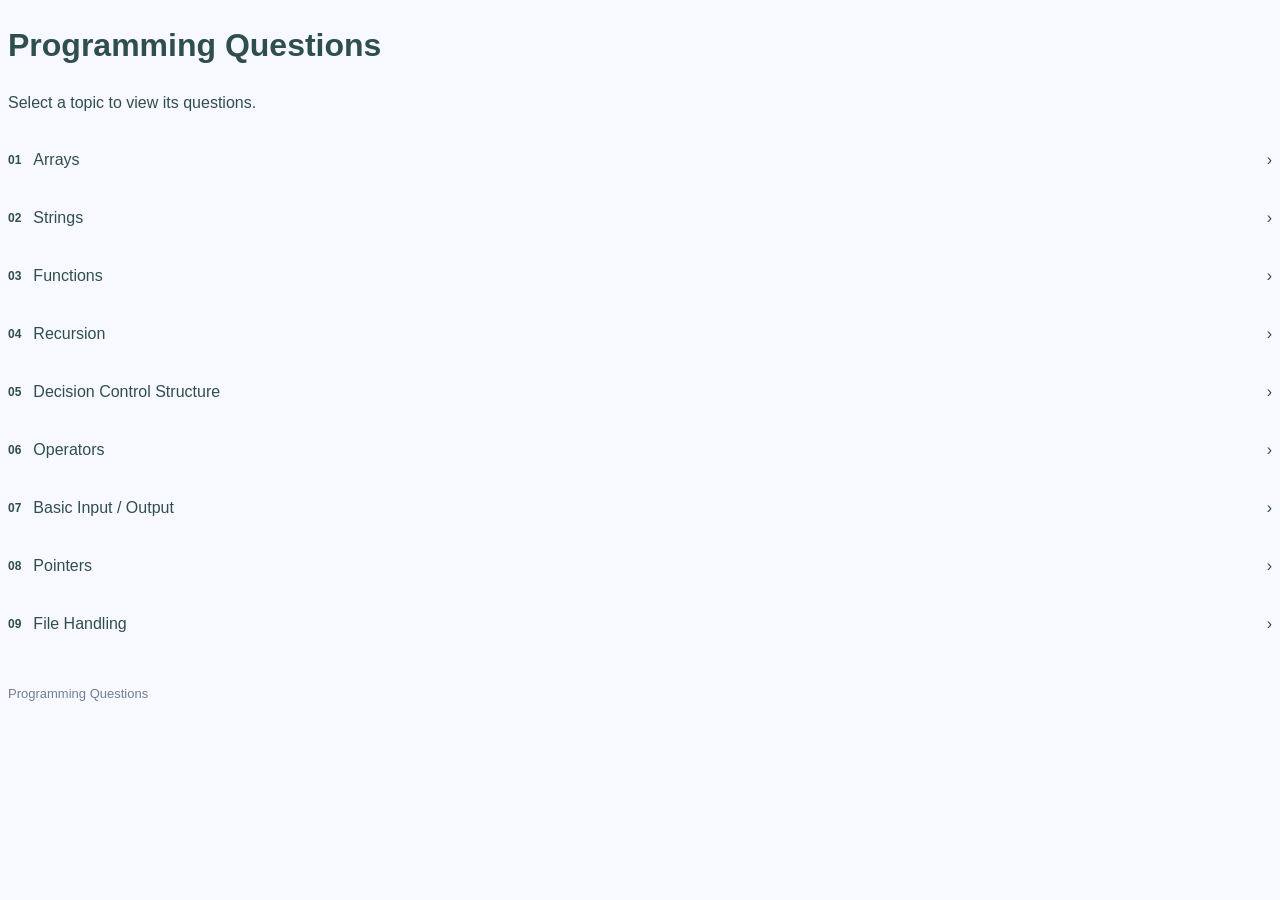
<file: Programming-Questions/index.html>
<!DOCTYPE html>
<html lang="en">
<head>
    <meta charset="UTF-8">
    <meta name="viewport" content="width=device-width, initial-scale=1.0">
    <title>C language Questions</title>
    <link rel="stylesheet" href="style.css">
</head>
<body>

    <header class="header">
        <h1>Programming Questions</h1>
        <p>Select a topic to view its questions.</p>
    </header>

    <main class="container">

        <a href="questions/arrays.html" class="topic-card">
            <span class="number">01</span>
            <span class="topic-name">Arrays</span>
            <span class="arrow">›</span>
        </a>

        <a href="questions/strings.html" class="topic-card">
            <span class="number">02</span>
            <span class="topic-name">Strings</span>
            <span class="arrow">›</span>
        </a>

        <a href="questions/functions.html" class="topic-card">
            <span class="number">03</span>
            <span class="topic-name">Functions</span>
            <span class="arrow">›</span>
        </a>

        <a href="questions/recursion.html" class="topic-card">
            <span class="number">04</span>
            <span class="topic-name">Recursion</span>
            <span class="arrow">›</span>
        </a>

        <a href="questions/decision-control.html" class="topic-card">
            <span class="number">05</span>
            <span class="topic-name">Decision Control Structure</span>
            <span class="arrow">›</span>
        </a>

        <a href="questions/operators.html" class="topic-card">
            <span class="number">06</span>
            <span class="topic-name">Operators</span>
            <span class="arrow">›</span>
        </a>

        <a href="questions/basic-input-output.html" class="topic-card">
            <span class="number">07</span>
            <span class="topic-name">Basic Input / Output</span>
            <span class="arrow">›</span>
        </a>
        <a href="questions/pointers.html" class="topic-card">
            <span class="number">08</span>
            <span class="topic-name">Pointers</span>
            <span class="arrow">›</span>
        </a>
        <a href="questions/file_handling.html" class="topic-card">
            <span class="number">09</span>
            <span class="topic-name">File Handling</span>
            <span class="arrow">›</span>
        </a>

    </main>

    <footer class="footer">
        <p>Programming Questions</p>
    </footer>

</body>
</html>
</file>
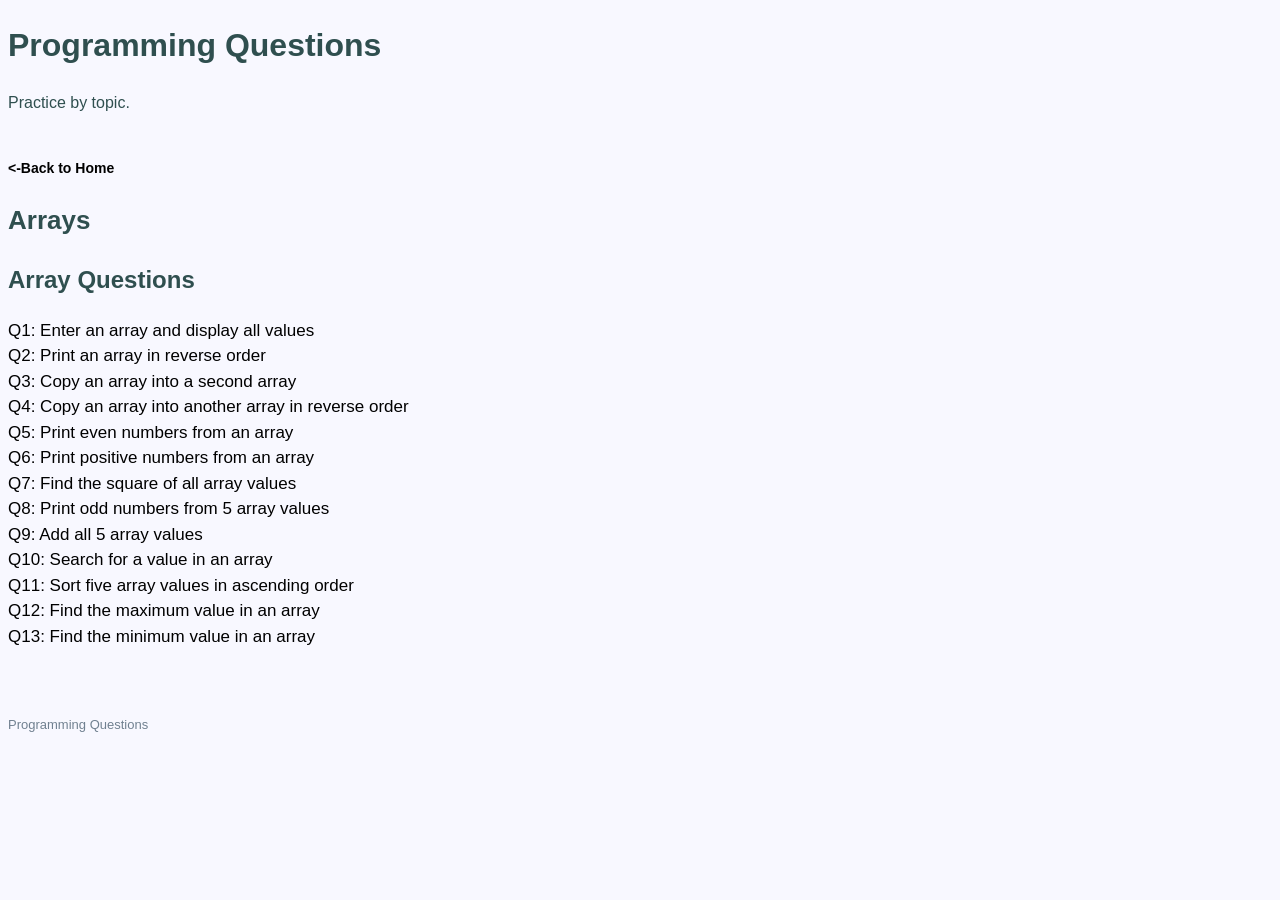
<file: Programming-Questions/questions/arrays.html>
<!DOCTYPE html>
<html lang="en">
<head>
    <meta charset="UTF-8">
    <meta name="viewport" content="width=device-width, initial-scale=1.0">
    <title>Arrays | Programming Questions</title>
    <link rel="stylesheet" href="../style.css">
</head>
<body>

    <header class="header">
        <h1>Programming Questions</h1>
        <p>Practice by topic.</p>
    </header>

    <main class="page-container">
        <a href="../index.html" class="back-link"><-Back to Home</a>

        <h2 class="page-title">Arrays</h2>

        <section>
            <h2>Array Questions</h2>

            <!-- Q1 -->
            <details class="question">
                <summary>Q1: Enter an array and display all values</summary>
                <div class="answer">
                    <h3>Syntax / C Program</h3>
                    <pre><code>#include stdio.h

void main() {
    int a[5], i;

    printf("Enter 5 values: ");
    for (i = 0; i < 5; i++)
        scanf("%d", &a[i]);

    printf("Array values: ");
    for (i = 0; i < 5; i++)
        printf("%d ", a[i]);
}</code></pre>
                    <h3>Output</h3>
                    <pre><code>Enter 5 values: 10 20 30 40 50
Array values: 10 20 30 40 50</code></pre>
                </div>
            </details>

            <!-- Q2 -->
            <details class="question">
                <summary>Q2: Print an array in reverse order</summary>
                <div class="answer">
                    <h3>Syntax / C Program</h3>
                    <pre><code>#include stdio.h

void main() {
    int a[5], i;

    printf("Enter 5 values: ");
    for (i = 0; i < 5; i++)
        scanf("%d", &a[i]);

    printf("Reverse array: ");
    for (i = 4; i >= 0; i--)
        printf("%d ", a[i]);
}</code></pre>
                    <h3>Output</h3>
                    <pre><code>Enter 5 values: 10 20 30 40 50
Reverse array: 50 40 30 20 10</code></pre>
                </div>
            </details>

            <!-- Q3 -->
            <details class="question">
                <summary>Q3: Copy an array into a second array</summary>
                <div class="answer">
                    <h3>Syntax / C Program</h3>
                    <pre><code>#include stdio.h

void main() {
    int a[5], b[5], i;

    printf("Enter 5 values: ");
    for (i = 0; i < 5; i++)
        scanf("%d", &a[i]);

    for (i = 0; i < 5; i++)
        b[i] = a[i];

    printf("Second array: ");
    for (i = 0; i < 5; i++)
        printf("%d ", b[i]);
}</code></pre>
                    <h3>Output</h3>
                    <pre><code>Enter 5 values: 1 2 3 4 5
Second array: 1 2 3 4 5</code></pre>
                </div>
            </details>

            <!-- Q4 -->
            <details class="question">
                <summary>Q4: Copy an array into another array in reverse order</summary>
                <div class="answer">
                    <h3>Syntax / C Program</h3>
                    <pre><code>#include stdio.h

void main() {
    int a[5], b[5], i;

    printf("Enter 5 values: ");
    for (i = 0; i < 5; i++)
        scanf("%d", &a[i]);

    for (i = 0; i < 5; i++)
        b[i] = a[4 - i];

    printf("Reverse copied array: ");
    for (i = 0; i < 5; i++)
        printf("%d ", b[i]);
}</code></pre>
                    <h3>Output</h3>
                    <pre><code>Enter 5 values: 10 20 30 40 50
Reverse copied array: 50 40 30 20 10</code></pre>
                </div>
            </details>

            <!-- Q5 -->
            <details class="question">
                <summary>Q5: Print even numbers from an array</summary>
                <div class="answer">
                    <h3>Syntax / C Program</h3>
                    <pre><code>#include stdio.h

void main() {
    int a[5], i;

    printf("Enter 5 values: ");
    for (i = 0; i < 5; i++)
        scanf("%d", &a[i]);

    printf("Even numbers: ");
    for (i = 0; i < 5; i++) {
        if (a[i] % 2 == 0)
            printf("%d ", a[i]);
    }
}</code></pre>
                    <h3>Output</h3>
                    <pre><code>Enter 5 values: 10 15 20 25 30
Even numbers: 10 20 30</code></pre>
                </div>
            </details>

            <!-- Q6 -->
            <details class="question">
                <summary>Q6: Print positive numbers from an array</summary>
                <div class="answer">
                    <h3>Syntax / C Program</h3>
                    <pre><code>#include stdio.h

void main() {
    int a[5], i;

    printf("Enter 5 values: ");
    for (i = 0; i < 5; i++)
        scanf("%d", &a[i]);

    printf("Positive numbers: ");
    for (i = 0; i < 5; i++) {
        if (a[i] > 0)
            printf("%d ", a[i]);
    }
}</code></pre>
                    <h3>Output</h3>
                    <pre><code>Enter 5 values: -5 10 0 20 -2
Positive numbers: 10 20</code></pre>
                </div>
            </details>

            <!-- Q7 -->
            <details class="question">
                <summary>Q7: Find the square of all array values</summary>
                <div class="answer">
                    <h3>Syntax / C Program</h3>
                    <pre><code>#include stdio.h

void main() {
    int a[5], i;

    printf("Enter 5 values: ");
    for (i = 0; i < 5; i++)
        scanf("%d", &a[i]);

    printf("Squares: ");
    for (i = 0; i < 5; i++)
        printf("%d ", a[i] * a[i]);
}</code></pre>
                    <h3>Output</h3>
                    <pre><code>Enter 5 values: 1 2 3 4 5
Squares: 1 4 9 16 25</code></pre>
                </div>
            </details>

            <!-- Q8 -->
            <details class="question">
                <summary>Q8: Print odd numbers from 5 array values</summary>
                <div class="answer">
                    <h3>Syntax / C Program</h3>
                    <pre><code>#include stdio.h

void main() {
    int a[5], i;

    printf("Enter 5 values: ");
    for (i = 0; i < 5; i++)
        scanf("%d", &a[i]);

    printf("Odd numbers: ");
    for (i = 0; i < 5; i++) {
        if (a[i] % 2 != 0)
            printf("%d ", a[i]);
    }
}</code></pre>
                    <h3>Output</h3>
                    <pre><code>Enter 5 values: 10 15 20 25 30
Odd numbers: 15 25</code></pre>
                </div>
            </details>

            <!-- Q9 -->
            <details class="question">
                <summary>Q9: Add all 5 array values</summary>
                <div class="answer">
                    <h3>Syntax / C Program</h3>
                    <pre><code>#include stdio.h

void main() {
    int a[5], i, sum = 0;

    printf("Enter 5 values: ");
    for (i = 0; i < 5; i++) {
        scanf("%d", &a[i]);
        sum = sum + a[i];
    }

    printf("Sum = %d", sum);
}</code></pre>
                    <h3>Output</h3>
                    <pre><code>Enter 5 values: 10 20 30 40 50
Sum = 150</code></pre>
                </div>
            </details>

            <!-- Q10 -->
            <details class="question">
                <summary>Q10: Search for a value in an array</summary>
                <div class="answer">
                    <h3>Syntax / C Program</h3>
                    <pre><code>#include stdio.h

void main() {
    int a[5], i, n, found = 0;

    printf("Enter 5 values: ");
    for (i = 0; i < 5; i++)
        scanf("%d", &a[i]);

    printf("Enter value to search: ");
    scanf("%d", &n);

    for (i = 0; i < 5; i++) {
        if (a[i] == n) {
            found = 1;
            break;
        }
    }

    if (found == 1)
        printf("Found");
    else
        printf("Not found");
}</code></pre>
                    <h3>Output</h3>
                    <pre><code>Enter 5 values: 10 20 30 40 50
Enter value to search: 30
Found</code></pre>
                </div>
            </details>

            <!-- Q11 -->
            <details class="question">
                <summary>Q11: Sort five array values in ascending order</summary>
                <div class="answer">
                    <h3>Syntax / C Program</h3>
                    <pre><code>#include stdio.h

void main() {
    int a[5], i, j, temp;

    printf("Enter 5 values: ");
    for (i = 0; i < 5; i++)
        scanf("%d", &a[i]);

    for (i = 0; i < 4; i++) {
        for (j = 0; j < 4 - i; j++) {
            if (a[j] > a[j + 1]) {
                temp = a[j];
                a[j] = a[j + 1];
                a[j + 1] = temp;
            }
        }
    }

    printf("Ascending order: ");
    for (i = 0; i < 5; i++)
        printf("%d ", a[i]);
}</code></pre>
                    <h3>Output</h3>
                    <pre><code>Enter 5 values: 50 20 40 10 30
Ascending order: 10 20 30 40 50</code></pre>
                </div>
            </details>

            <!-- Q12 -->
            <details class="question">
                <summary>Q12: Find the maximum value in an array</summary>
                <div class="answer">
                    <h3>Syntax / C Program</h3>
                    <pre><code>#include stdio.h

void main() {
    int a[5], i, max;

    printf("Enter 5 values: ");
    for (i = 0; i < 5; i++)
        scanf("%d", &a[i]);

    max = a[0];

    for (i = 1; i < 5; i++) {
        if (a[i] > max)
            max = a[i];
    }

    printf("Maximum value: %d", max);
}</code></pre>
                    <h3>Output</h3>
                    <pre><code>Enter 5 values: 12 45 7 89 23
Maximum value: 89</code></pre>
                </div>
            </details>

            <!-- Q13 -->
            <details class="question">
                <summary>Q13: Find the minimum value in an array</summary>
                <div class="answer">
                    <h3>Syntax / C Program</h3>
                    <pre><code>#include stdio.h

void main() {
    int a[5], i, min;

    printf("Enter 5 values: ");
    for (i = 0; i < 5; i++)
        scanf("%d", &a[i]);

    min = a[0];

    for (i = 1; i < 5; i++) {
        if (a[i] < min)
            min = a[i];
    }

    printf("Minimum value: %d", min);
}</code></pre>
                    <h3>Output</h3>
                    <pre><code>Enter 5 values: 12 45 7 89 23
Minimum value: 7</code></pre>
                </div>
            </details>

        </section>
    </main>

    <footer class="footer">
        <p>Programming Questions</p>
    </footer>

</body>
</html>
</file>
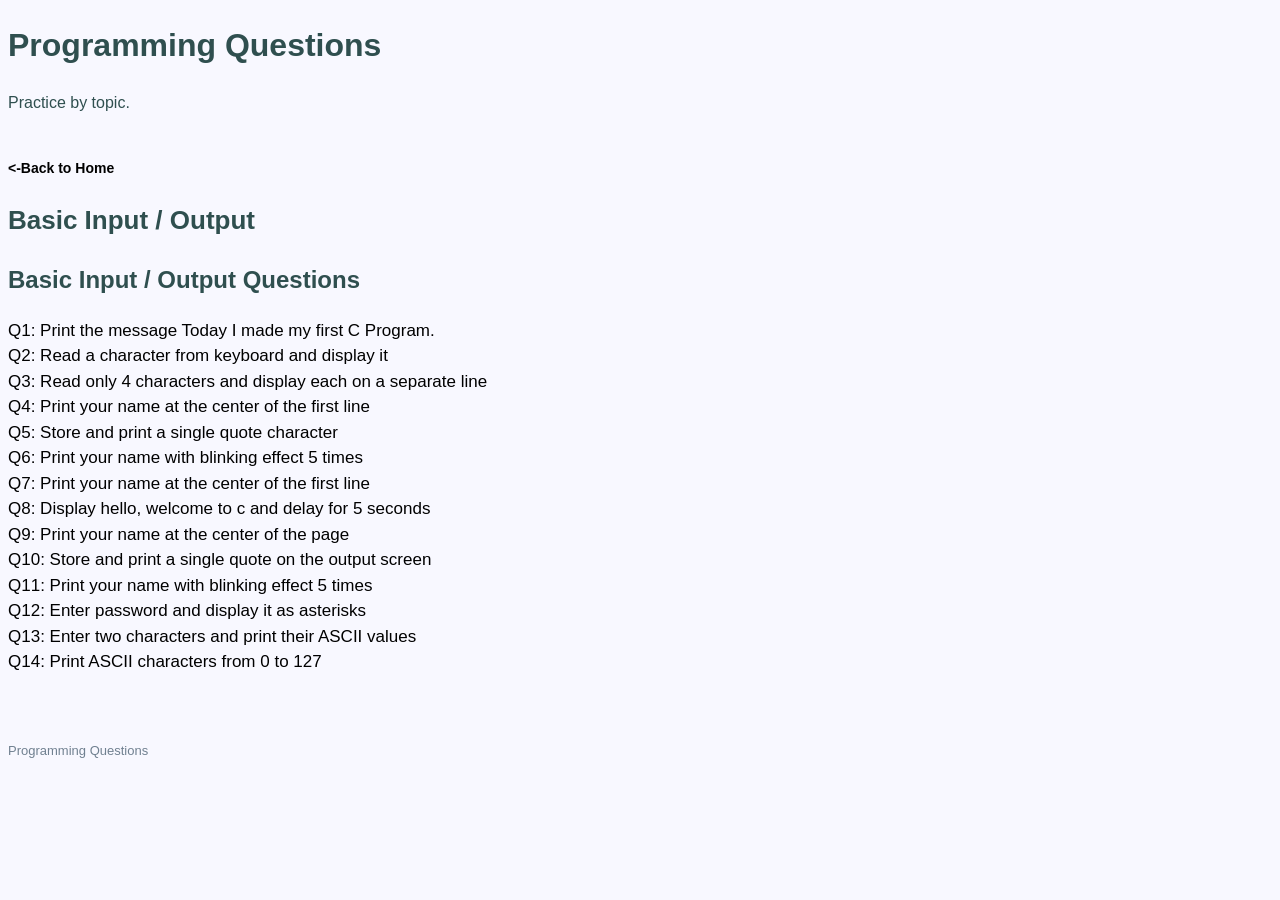
<file: Programming-Questions/questions/basic-input-output.html>
<!DOCTYPE html>
<html lang="en">
<head>
    <meta charset="UTF-8">
    <meta name="viewport" content="width=device-width, initial-scale=1.0">
    <title>Basic Input / Output | Programming Questions</title>
    <link rel="stylesheet" href="../style.css">
</head>
<body>

    <header class="header">
        <h1>Programming Questions</h1>
        <p>Practice by topic.</p>
    </header>

    <main class="page-container">
        <a href="../index.html" class="back-link"><-Back to Home</a>

        <h2 class="page-title">Basic Input / Output</h2>

        <section>
            <h2>Basic Input / Output Questions</h2>

            <details class="question">
                <summary>Q1: Print the message Today I made my first C Program.</summary>
                <div class="answer">
                    <h3>Syntax / C Program</h3>
                    <pre><code>#include stdio.h

void main() {
    printf("Today I made my first C Program.");
}</code></pre>
                    <h3>Output</h3>
                    <pre><code>Today I made my first C Program.</code></pre>
                </div>
            </details>

            <details class="question">
                <summary>Q2: Read a character from keyboard and display it</summary>
                <div class="answer">
                    <h3>Syntax / C Program</h3>
                    <pre><code>#include stdio.h

void main() {
    char ch;

    printf("Enter a character: ");
    scanf("%c", &ch);

    printf("Character: %c", ch);
}</code></pre>
                    <h3>Output</h3>
                    <pre><code>Enter a character: A
Character: A</code></pre>
                </div>
            </details>

            <details class="question">
                <summary>Q3: Read only 4 characters and display each on a separate line</summary>
                <div class="answer">
                    <h3>Syntax / C Program</h3>
                    <pre><code>#include stdio.h

void main() {
    char str[5];
    int i;

    printf("Enter 4 characters: ");
    scanf("%4s", str);

    for (i = 0; str[i] != '\0'; i++)
        printf("%c\n", str[i]);
}</code></pre>
                    <h3>Output</h3>
                    <pre><code>Enter 4 characters: CODE
C
O
D
E</code></pre>
                    <p>Note: Is example mein 4 non-whitespace characters input liye jaate hain.</p>
                </div>
            </details>

            <details class="question">
                <summary>Q4: Print your name at the center of the first line</summary>
                <div class="answer">
                    <h3>Syntax / C Program (Turbo C)</h3>
                    <pre><code>#include stdio.h
#include conio.h
#include string.h

void main() {
    char name[] = "Rahul";
    int col;

    clrscr();
    col = (80 - strlen(name)) / 2 + 1;
    gotoxy(col, 1);
    printf("%s", name);

    getch();
}</code></pre>
                    <h3>Output</h3>
                    <pre><code>                Rahul</code></pre>
                </div>
            </details>

            <details class="question">
                <summary>Q5: Store and print a single quote character</summary>
                <div class="answer">
                    <h3>Syntax / C Program</h3>
                    <pre><code>#include stdio.h

void main() {
    char ch = '\'';

    printf("Character: %c", ch);
}</code></pre>
                    <h3>Output</h3>
                    <pre><code>Character: '</code></pre>
                </div>
            </details>

            <details class="question">
                <summary>Q6: Print your name with blinking effect 5 times</summary>
                <div class="answer">
                    <h3>Syntax / C Program (Turbo C)</h3>
                    <pre><code>#include stdio.h
#include conio.h
#include dos.h

void main() {
    int i;

    clrscr();

    for (i = 0; i < 5; i++) {
        gotoxy(35, 12);
        textcolor(WHITE);
        cprintf("Rahul");
        delay(500);

        gotoxy(35, 12);
        cprintf("     ");
        delay(500);
    }

    gotoxy(35, 14);
    printf("Blinking completed");
    getch();
}</code></pre>
                    <h3>Output</h3>
                    <pre><code>Rahul (blinks 5 times)

Blinking completed</code></pre>
                    <p>Note: Turbo C ke conio.h aur dos.h ki zaroorat hai. Modern compilers mein ye functions available nahi hote.</p>
                </div>
            </details>

            <details class="question">
                <summary>Q7: Print your name at the center of the first line</summary>
                <div class="answer">
                    <h3>Syntax / C Program (Turbo C)</h3>
                    <pre><code>#include stdio.h
#include conio.h
#include string.h

void main() {
    char name[50];

    clrscr();
    printf("Enter your name: ");
    scanf("%49s", name);

    gotoxy((80 - strlen(name)) / 2 + 1, 1);
    printf("%s", name);

    getch();
}</code></pre>
                    <h3>Output</h3>
                    <pre><code>            YourName</code></pre>
                </div>
            </details>

            <details class="question">
                <summary>Q8: Display hello, welcome to c and delay for 5 seconds</summary>
                <div class="answer">
                    <h3>Syntax / C Program (Turbo C)</h3>
                    <pre><code>#include stdio.h
#include conio.h
#include dos.h

void main() {
    clrscr();

    printf("hello,welcome to c");
    delay(5000);

    getch();
}</code></pre>
                    <h3>Output</h3>
                    <pre><code>hello,welcome to c</code></pre>
                    <p>Note: Message 5 seconds tak screen par rahega. clrscr() aur delay() Turbo C-specific hain.</p>
                </div>
            </details>

            <details class="question">
                <summary>Q9: Print your name at the center of the page</summary>
                <div class="answer">
                    <h3>Syntax / C Program (Turbo C)</h3>
                    <pre><code>#include stdio.h
#include conio.h
#include string.h

void main() {
    char name[] = "Rahul";
    int col;

    clrscr();

    col = (80 - strlen(name)) / 2 + 1;
    gotoxy(col, 12);
    printf("%s", name);

    getch();
}</code></pre>
                    <h3>Output</h3>
                    <pre><code>                 Rahul</code></pre>
                    <p>Note: Console ki 25 lines mein line 12 approximately center hoti hai.</p>
                </div>
            </details>

            <details class="question">
                <summary>Q10: Store and print a single quote on the output screen</summary>
                <div class="answer">
                    <h3>Syntax / C Program</h3>
                    <pre><code>#include stdio.h

void main() {
    char singleQuote = '\'';

    printf("%c", singleQuote);
}</code></pre>
                    <h3>Output</h3>
                    <pre><code>'</code></pre>
                </div>
            </details>

            <details class="question">
                <summary>Q11: Print your name with blinking effect 5 times</summary>
                <div class="answer">
                    <h3>Syntax / C Program (Turbo C)</h3>
                    <pre><code>#include stdio.h
#include conio.h
#include dos.h

void main() {
    int i;

    clrscr();

    for (i = 1; i <= 5; i++) {
        gotoxy(35, 12);
        cprintf("Rahul");
        delay(500);

        gotoxy(35, 12);
        cprintf("     ");
        delay(500);
    }

    getch();
}</code></pre>
                    <h3>Output</h3>
                    <pre><code>Rahul (blinks 5 times)</code></pre>
                </div>
            </details>

            <details class="question">
                <summary>Q12: Enter password and display it as asterisks</summary>
                <div class="answer">
                    <h3>Syntax / C Program (Turbo C)</h3>
                    <pre><code>#include stdio.h
#include conio.h

void main() {
    char password[20];
    char ch;
    int i = 0;

    printf("Enter password: ");

    while (i < 19) {
        ch = getch();

        if (ch == '\r')
            break;

        if (ch == '\b') {
            if (i > 0) {
                i--;
                printf("\b \b");
            }
        } else {
            password[i++] = ch;
            printf("*");
        }
    }

    password[i] = '\0';

    printf("\nPassword entered: %s", password);
    getch();
}</code></pre>
                    <h3>Output</h3>
                    <pre><code>Enter password: ******
Password entered: secret</code></pre>
                    <p>Note: Password ko dobara print karne wali line sirf demonstration ke liye hai. Real password input mein ise print nahi karna chahiye.</p>
                </div>
            </details>

            <details class="question">
                <summary>Q13: Enter two characters and print their ASCII values</summary>
                <div class="answer">
                    <h3>Syntax / C Program</h3>
                    <pre><code>#include stdio.h

void main() {
    char ch1, ch2;

    printf("Enter first character: ");
    scanf(" %c", &ch1);

    printf("Enter second character: ");
    scanf(" %c", &ch2);

    printf("ASCII value of %c = %d\n", ch1,
           (unsigned char)ch1);
    printf("ASCII value of %c = %d\n", ch2,
           (unsigned char)ch2);
}</code></pre>
                    <h3>Output</h3>
                    <pre><code>Enter first character: A
Enter second character: B
ASCII value of A = 65
ASCII value of B = 66</code></pre>
                </div>
            </details>

            <details class="question">
                <summary>Q14: Print ASCII characters from 0 to 127</summary>
                <div class="answer">
                    <h3>Syntax / C Program</h3>
                    <pre><code>#include stdio.h

void main() {
    int i;

    for (i = 0; i <= 127; i++) {
        printf("%3d : ", i);

        if (i < 32 || i == 127)
            printf("Non-printable/control");
        else
            printf("%c", i);

        printf("\n");
    }
}</code></pre>
                    <h3>Output (sample)</h3>
                    <pre><code>  0 : Non-printable/control
  1 : Non-printable/control
  2 : Non-printable/control
...
 65 : A
 66 : B
 67 : C
...
127 : Non-printable/control</code></pre>
                    <p>Note: ASCII values 0–31 and 127 are control characters; they are not all printable symbols.</p>
                </div>
            </details>

        </section>
    </main>

    <footer class="footer">
        <p>Programming Questions</p>
    </footer>

</body>
</html>
</file>
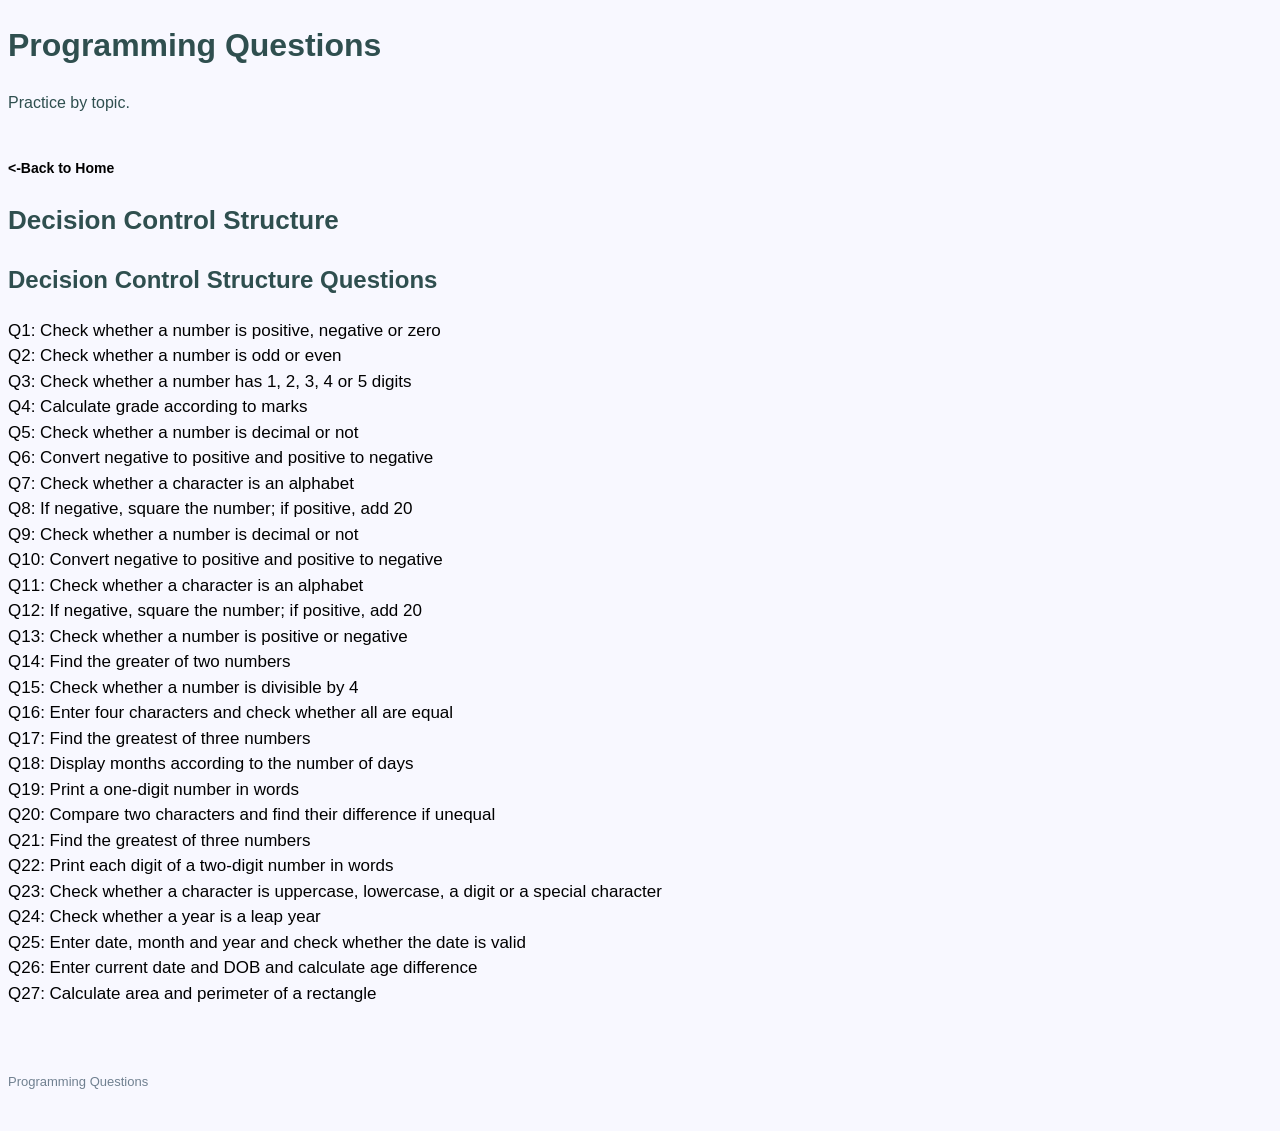
<file: Programming-Questions/questions/decision-control.html>
<!DOCTYPE html>
<html lang="en">
<head>
    <meta charset="UTF-8">
    <meta name="viewport" content="width=device-width, initial-scale=1.0">
    <title>Decision Control Structure | Programming Questions</title>
    <link rel="stylesheet" href="../style.css">
</head>
<body>

    <header class="header">
        <h1>Programming Questions</h1>
        <p>Practice by topic.</p>
    </header>

    <main class="page-container">
        <a href="../index.html" class="back-link"><-Back to Home</a>
        <h2 class="page-title">Decision Control Structure</h2>

        <section>
            <h2>Decision Control Structure Questions</h2>

            <details class="question">
                <summary>Q1: Check whether a number is positive, negative or zero</summary>
                <div class="answer">
                    <h3>C Program</h3>
                    <pre><code>#include stdio.h

void main() {
    int n;
    printf("Enter a number: ");
    scanf("%d", &n);

    if (n > 0)
        printf("Positive number");
    else if (n < 0)
        printf("Negative number");
    else
        printf("Zero");
}</code></pre>
                    <h3>Output</h3>
                    <pre><code>Enter a number: -5
Negative number</code></pre>
                </div>
            </details>

            <details class="question">
                <summary>Q2: Check whether a number is odd or even</summary>
                <div class="answer">
                    <h3>C Program</h3>
                    <pre><code>#include stdio.h

void main() {
    int n;
    printf("Enter a number: ");
    scanf("%d", &n);

    if (n % 2 == 0)
        printf("Even number");
    else
        printf("Odd number");
}</code></pre>
                    <h3>Output</h3>
                    <pre><code>Enter a number: 7
Odd number</code></pre>
                </div>
            </details>

            <details class="question">
                <summary>Q3: Check whether a number has 1, 2, 3, 4 or 5 digits</summary>
                <div class="answer">
                    <h3>C Program</h3>
                    <pre><code>#include stdio.h

void main() {
    int n;
    long long x;

    printf("Enter a number: ");
    scanf("%d", &n);

    x = n;
    if (x < 0)
        x = -x;

    if (x <= 9)
        printf("1 digit");
    else if (x <= 99)
        printf("2 digits");
    else if (x <= 999)
        printf("3 digits");
    else if (x <= 9999)
        printf("4 digits");
    else if (x <= 99999)
        printf("5 digits");
    else
        printf("More than 5 digits");
}</code></pre>
                    <h3>Output</h3>
                    <pre><code>Enter a number: 1234
4 digits</code></pre>
                </div>
            </details>

            <details class="question">
                <summary>Q4: Calculate grade according to marks</summary>
                <div class="answer">
                    <h3>C Program</h3>
                    <pre><code>#include stdio.h

void main() {
    int marks;
    printf("Enter marks: ");
    scanf("%d", &marks);

    if (marks < 0 || marks > 100)
        printf("Invalid marks");
    else if (marks < 40)
        printf("Fail");
    else if (marks < 60)
        printf("C Grade");
    else if (marks < 80)
        printf("B Grade");
    else
        printf("A Grade");
}</code></pre>
                    <h3>Output</h3>
                    <pre><code>Enter marks: 75
B Grade</code></pre>
                </div>
            </details>

            <details class="question">
                <summary>Q5: Check whether a number is decimal or not</summary>
                <div class="answer">
                    <h3>C Program</h3>
                    <pre><code>#include stdio.h

void main() {
    double n;
    int whole;

    printf("Enter a number: ");
    scanf("%lf", &n);

    whole = (int)n;

    if (n == whole)
        printf("Not a decimal value");
    else
        printf("Decimal value");
}</code></pre>
                    <h3>Output</h3>
                    <pre><code>Enter a number: 12.5
Decimal value</code></pre>
                </div>
            </details>

            <details class="question">
                <summary>Q6: Convert negative to positive and positive to negative</summary>
                <div class="answer">
                    <h3>C Program</h3>
                    <pre><code>#include stdio.h

void main() {
    int n;
    printf("Enter a number: ");
    scanf("%d", &n);

    if (n < 0)
        n = -n;
    else if (n > 0)
        n = -n;

    printf("Result: %d", n);
}</code></pre>
                    <h3>Output</h3>
                    <pre><code>Enter a number: 25
Result: -25</code></pre>
                </div>
            </details>

            <details class="question">
                <summary>Q7: Check whether a character is an alphabet</summary>
                <div class="answer">
                    <h3>C Program</h3>
                    <pre><code>#include stdio.h

void main() {
    char ch;
    printf("Enter a character: ");
    scanf(" %c", &ch);

    if ((ch >= 'A' && ch <= 'Z') ||
        (ch >= 'a' && ch <= 'z'))
        printf("Alphabet");
    else
        printf("Not an alphabet");
}</code></pre>
                    <h3>Output</h3>
                    <pre><code>Enter a character: G
Alphabet</code></pre>
                </div>
            </details>

            <details class="question">
                <summary>Q8: If negative, square the number; if positive, add 20</summary>
                <div class="answer">
                    <h3>C Program</h3>
                    <pre><code>#include stdio.h

void main() {
    int n;
    printf("Enter a number: ");
    scanf("%d", &n);

    if (n < 0)
        printf("Square: %d", n * n);
    else if (n > 0)
        printf("Result: %d", n + 20);
    else
        printf("Number is zero");
}</code></pre>
                    <h3>Output</h3>
                    <pre><code>Enter a number: 10
Result: 30</code></pre>
                </div>
            </details>

            <details class="question">
                <summary>Q9: Check whether a number is decimal or not</summary>
                <div class="answer">
                    <h3>C Program</h3>
                    <pre><code>#include stdio.h

void main() {
    double n;
    int whole;

    printf("Enter a number: ");
    scanf("%lf", &n);

    whole = (int)n;

    if (n == whole)
        printf("Not a decimal value");
    else
        printf("Decimal value");
}</code></pre>
                    <h3>Output</h3>
                    <pre><code>Enter a number: 25
Not a decimal value</code></pre>
                </div>
            </details>

            <details class="question">
                <summary>Q10: Convert negative to positive and positive to negative</summary>
                <div class="answer">
                    <h3>C Program</h3>
                    <pre><code>#include stdio.h

void main() {
    int n;
    printf("Enter a number: ");
    scanf("%d", &n);

    if (n < 0)
        n = -n;
    else if (n > 0)
        n = -n;

    printf("Result: %d", n);
}</code></pre>
                    <h3>Output</h3>
                    <pre><code>Enter a number: -15
Result: 15</code></pre>
                </div>
            </details>

            <details class="question">
                <summary>Q11: Check whether a character is an alphabet</summary>
                <div class="answer">
                    <h3>C Program</h3>
                    <pre><code>#include stdio.h

void main() {
    char ch;
    printf("Enter a character: ");
    scanf(" %c", &ch);

    if ((ch >= 'A' && ch <= 'Z') ||
        (ch >= 'a' && ch <= 'z'))
        printf("Alphabet");
    else
        printf("Not an alphabet");
}</code></pre>
                    <h3>Output</h3>
                    <pre><code>Enter a character: 5
Not an alphabet</code></pre>
                </div>
            </details>

            <details class="question">
                <summary>Q12: If negative, square the number; if positive, add 20</summary>
                <div class="answer">
                    <h3>C Program</h3>
                    <pre><code>#include stdio.h

void main() {
    int n;
    printf("Enter a number: ");
    scanf("%d", &n);

    if (n < 0)
        printf("Square: %d", n * n);
    else if (n > 0)
        printf("Result: %d", n + 20);
    else
        printf("Number is zero");
}</code></pre>
                    <h3>Output</h3>
                    <pre><code>Enter a number: -4
Square: 16</code></pre>
                </div>
            </details>

            <details class="question">
                <summary>Q13: Check whether a number is positive or negative</summary>
                <div class="answer">
                    <h3>C Program</h3>
                    <pre><code>#include stdio.h

void main() {
    int n;
    printf("Enter a number: ");
    scanf("%d", &n);

    if (n > 0)
        printf("Positive number: %d", n);
    else if (n < 0)
        printf("Negative number: %d", n);
    else
        printf("Zero");
}</code></pre>
                    <h3>Output</h3>
                    <pre><code>Enter a number: -8
Negative number: -8</code></pre>
                </div>
            </details>

            <details class="question">
                <summary>Q14: Find the greater of two numbers</summary>
                <div class="answer">
                    <h3>C Program</h3>
                    <pre><code>#include stdio.h

void main() {
    int a, b;
    printf("Enter two numbers: ");
    scanf("%d%d", &a, &b);

    if (a > b)
        printf("Greater number: %d", a);
    else if (b > a)
        printf("Greater number: %d", b);
    else
        printf("Both are equal");
}</code></pre>
                    <h3>Output</h3>
                    <pre><code>Enter two numbers: 25 40
Greater number: 40</code></pre>
                </div>
            </details>

            <details class="question">
                <summary>Q15: Check whether a number is divisible by 4</summary>
                <div class="answer">
                    <h3>C Program</h3>
                    <pre><code>#include stdio.h

void main() {
    int n;
    printf("Enter a number: ");
    scanf("%d", &n);

    if (n % 4 == 0)
        printf("Divisible by 4");
    else
        printf("Not divisible by 4");
}</code></pre>
                    <h3>Output</h3>
                    <pre><code>Enter a number: 20
Divisible by 4</code></pre>
                </div>
            </details>

            <details class="question">
                <summary>Q16: Enter four characters and check whether all are equal</summary>
                <div class="answer">
                    <h3>C Program</h3>
                    <pre><code>#include stdio.h

void main() {
    char a, b, c, d;

    printf("Enter four characters: ");
    scanf(" %c %c %c %c", &a, &b, &c, &d);

    if (a == b && b == c && c == d)
        printf("All characters are equal");
    else
        printf("Characters are not equal");
}</code></pre>
                    <h3>Output</h3>
                    <pre><code>Enter four characters: A A A A
All characters are equal</code></pre>
                </div>
            </details>

            <details class="question">
                <summary>Q17: Find the greatest of three numbers</summary>
                <div class="answer">
                    <h3>C Program</h3>
                    <pre><code>#include stdio.h

void main() {
    int a, b, c;

    printf("Enter three numbers: ");
    scanf("%d%d%d", &a, &b, &c);

    if (a >= b && a >= c)
        printf("Greatest: %d", a);
    else if (b >= a && b >= c)
        printf("Greatest: %d", b);
    else
        printf("Greatest: %d", c);
}</code></pre>
                    <h3>Output</h3>
                    <pre><code>Enter three numbers: 10 25 15
Greatest: 25</code></pre>
                </div>
            </details>

            <details class="question">
                <summary>Q18: Display months according to the number of days</summary>
                <div class="answer">
                    <h3>C Program</h3>
                    <pre><code>#include stdio.h

void main() {
    int days;
    printf("Enter number of days: ");
    scanf("%d", &days);

    if (days == 30)
        printf("April, June, September, November");
    else if (days == 31)
        printf("January, March, May, July, August, October, December");
    else if (days == 28 || days == 29)
        printf("February");
    else
        printf("Invalid");
}</code></pre>
                    <h3>Output</h3>
                    <pre><code>Enter number of days: 30
April, June, September, November</code></pre>
                </div>
            </details>

            <details class="question">
                <summary>Q19: Print a one-digit number in words</summary>
                <div class="answer">
                    <h3>C Program</h3>
                    <pre><code>#include stdio.h

void main() {
    int n;
    printf("Enter a digit (0-9): ");
    scanf("%d", &n);

    if (n == 0) printf("Zero");
    else if (n == 1) printf("One");
    else if (n == 2) printf("Two");
    else if (n == 3) printf("Three");
    else if (n == 4) printf("Four");
    else if (n == 5) printf("Five");
    else if (n == 6) printf("Six");
    else if (n == 7) printf("Seven");
    else if (n == 8) printf("Eight");
    else if (n == 9) printf("Nine");
    else printf("Invalid digit");
}</code></pre>
                    <h3>Output</h3>
                    <pre><code>Enter a digit (0-9): 5
Five</code></pre>
                </div>
            </details>

            <details class="question">
                <summary>Q20: Compare two characters and find their difference if unequal</summary>
                <div class="answer">
                    <h3>C Program</h3>
                    <pre><code>#include stdio.h

void main() {
    char a, b;

    printf("Enter two characters: ");
    scanf(" %c %c", &a, &b);

    if (a == b)
        printf("Both characters are same");
    else
        printf("Difference: %d", (int)a - (int)b);
}</code></pre>
                    <h3>Output</h3>
                    <pre><code>Enter two characters: A C
Difference: -2</code></pre>
                </div>
            </details>

            <details class="question">
                <summary>Q21: Find the greatest of three numbers</summary>
                <div class="answer">
                    <h3>C Program</h3>
                    <pre><code>#include stdio.h

void main() {
    int a, b, c;

    printf("Enter three numbers: ");
    scanf("%d%d%d", &a, &b, &c);

    if (a >= b && a >= c)
        printf("Greatest: %d", a);
    else if (b >= a && b >= c)
        printf("Greatest: %d", b);
    else
        printf("Greatest: %d", c);
}</code></pre>
                    <h3>Output</h3>
                    <pre><code>Enter three numbers: 5 9 3
Greatest: 9</code></pre>
                </div>
            </details>

            <details class="question">
                <summary>Q22: Print each digit of a two-digit number in words</summary>
                <div class="answer">
                    <h3>C Program</h3>
                    <pre><code>#include stdio.h

void main() {
    int n, tens, ones;

    printf("Enter a two-digit number: ");
    scanf("%d", &n);

    if (n < 10 || n > 99) {
        printf("Invalid number");
    } else {
        tens = n / 10;
        ones = n % 10;

        if (tens == 1) printf("One ");
        else if (tens == 2) printf("Two ");
        else if (tens == 3) printf("Three ");
        else if (tens == 4) printf("Four ");
        else if (tens == 5) printf("Five ");
        else if (tens == 6) printf("Six ");
        else if (tens == 7) printf("Seven ");
        else if (tens == 8) printf("Eight ");
        else if (tens == 9) printf("Nine ");

        if (ones == 0) printf("Zero");
        else if (ones == 1) printf("One");
        else if (ones == 2) printf("Two");
        else if (ones == 3) printf("Three");
        else if (ones == 4) printf("Four");
        else if (ones == 5) printf("Five");
        else if (ones == 6) printf("Six");
        else if (ones == 7) printf("Seven");
        else if (ones == 8) printf("Eight");
        else if (ones == 9) printf("Nine");
    }
}</code></pre>
                    <h3>Output</h3>
                    <pre><code>Enter a two-digit number: 50
Five Zero</code></pre>
                </div>
            </details>

            <details class="question">
                <summary>Q23: Check whether a character is uppercase, lowercase, a digit or a special character</summary>
                <div class="answer">
                    <h3>C Program</h3>
                    <pre><code>#include stdio.h

void main() {
    char ch;
    printf("Enter a character: ");
    scanf(" %c", &ch);

    if (ch >= 'A' && ch <= 'Z')
        printf("Uppercase alphabet");
    else if (ch >= 'a' && ch <= 'z')
        printf("Lowercase alphabet");
    else if (ch >= '0' && ch <= '9')
        printf("Number");
    else
        printf("Special character");
}</code></pre>
                    <h3>Output</h3>
                    <pre><code>Enter a character: @
Special character</code></pre>
                </div>
            </details>

            <details class="question">
                <summary>Q24: Check whether a year is a leap year</summary>
                <div class="answer">
                    <h3>C Program</h3>
                    <pre><code>#include stdio.h

void main() {
    int year;

    printf("Enter year: ");
    scanf("%d", &year);

    if (year % 400 == 0 ||
        (year % 4 == 0 && year % 100 != 0))
        printf("Leap year");
    else
        printf("Not a leap year");
}</code></pre>
                    <h3>Output</h3>
                    <pre><code>Enter year: 2024
Leap year</code></pre>
                </div>
            </details>

            <details class="question">
                <summary>Q25: Enter date, month and year and check whether the date is valid</summary>
                <div class="answer">
                    <h3>C Program</h3>
                    <pre><code>#include stdio.h

void main() {
    int d, m, y, maxDays, leap;

    printf("Enter day month year: ");
    scanf("%d%d%d", &d, &m, &y);

    if (y < 1 || m < 1 || m > 12) {
        printf("Invalid date");
    } else {
        leap = (y % 400 == 0 ||
                (y % 4 == 0 && y % 100 != 0));

        if (m == 2)
            maxDays = leap ? 29 : 28;
        else if (m == 4 || m == 6 ||
                 m == 9 || m == 11)
            maxDays = 30;
        else
            maxDays = 31;

        if (d >= 1 && d <= maxDays)
            printf("Valid date");
        else
            printf("Invalid date");
    }
}</code></pre>
                    <h3>Output</h3>
                    <pre><code>Enter day month year: 29 2 2024
Valid date</code></pre>
                </div>
            </details>

            <details class="question">
                <summary>Q26: Enter current date and DOB and calculate age difference</summary>
                <div class="answer">
                    <h3>C Program</h3>
                    <pre><code>#include stdio.h

void main() {
    int cd, cm, cy, bd, bm, by;
    int days, months, years;

    printf("Enter current day month year: ");
    scanf("%d%d%d", &cd, &cm, &cy);

    printf("Enter DOB day month year: ");
    scanf("%d%d%d", &bd, &bm, &by);

    if (cy < by ||
        (cy == by && cm < bm) ||
        (cy == by && cm == bm && cd < bd)) {
        printf("Invalid dates");
    } else {
        years = cy - by;
        months = cm - bm;
        days = cd - bd;

        if (days < 0) {
            months--;

            if (cm == 1 || cm == 3 || cm == 5 ||
                cm == 7 || cm == 8 || cm == 10 ||
                cm == 12)
                days += 31;
            else if (cm == 3)
                days += 28;
            else
                days += 30;
        }

        if (months < 0) {
            years--;
            months += 12;
        }

        printf("Age: %d years, %d months, %d days",
               years, months, days);
    }
}</code></pre>
                    <h3>Output</h3>
                    <pre><code>Enter current day month year: 19 10 2026
Enter DOB day month year: 10 5 2001
Age: 25 years, 5 months, 9 days</code></pre>
                </div>
            </details>

            <details class="question">
                <summary>Q27: Calculate area and perimeter of a rectangle</summary>
                <div class="answer">
                    <h3>C Program</h3>
                    <pre><code>#include stdio.h

void main() {
    float length, breadth, area, perimeter;

    printf("Enter length: ");
    scanf("%f", &length);

    printf("Enter breadth: ");
    scanf("%f", &breadth);

    if (length < 0 || breadth < 0) {
        printf("Invalid dimensions");
    } else {
        area = length * breadth;
        perimeter = 2 * (length + breadth);

        printf("Area = %.2f\n", area);
        printf("Perimeter = %.2f", perimeter);
    }
}</code></pre>
                    <h3>Output</h3>
                    <pre><code>Enter length: 10
Enter breadth: 5
Area = 50.00
Perimeter = 30.00</code></pre>
                </div>
            </details>

        </section>
    </main>

    <footer class="footer">
        <p>Programming Questions</p>
    </footer>

</body>
</html>
</file>
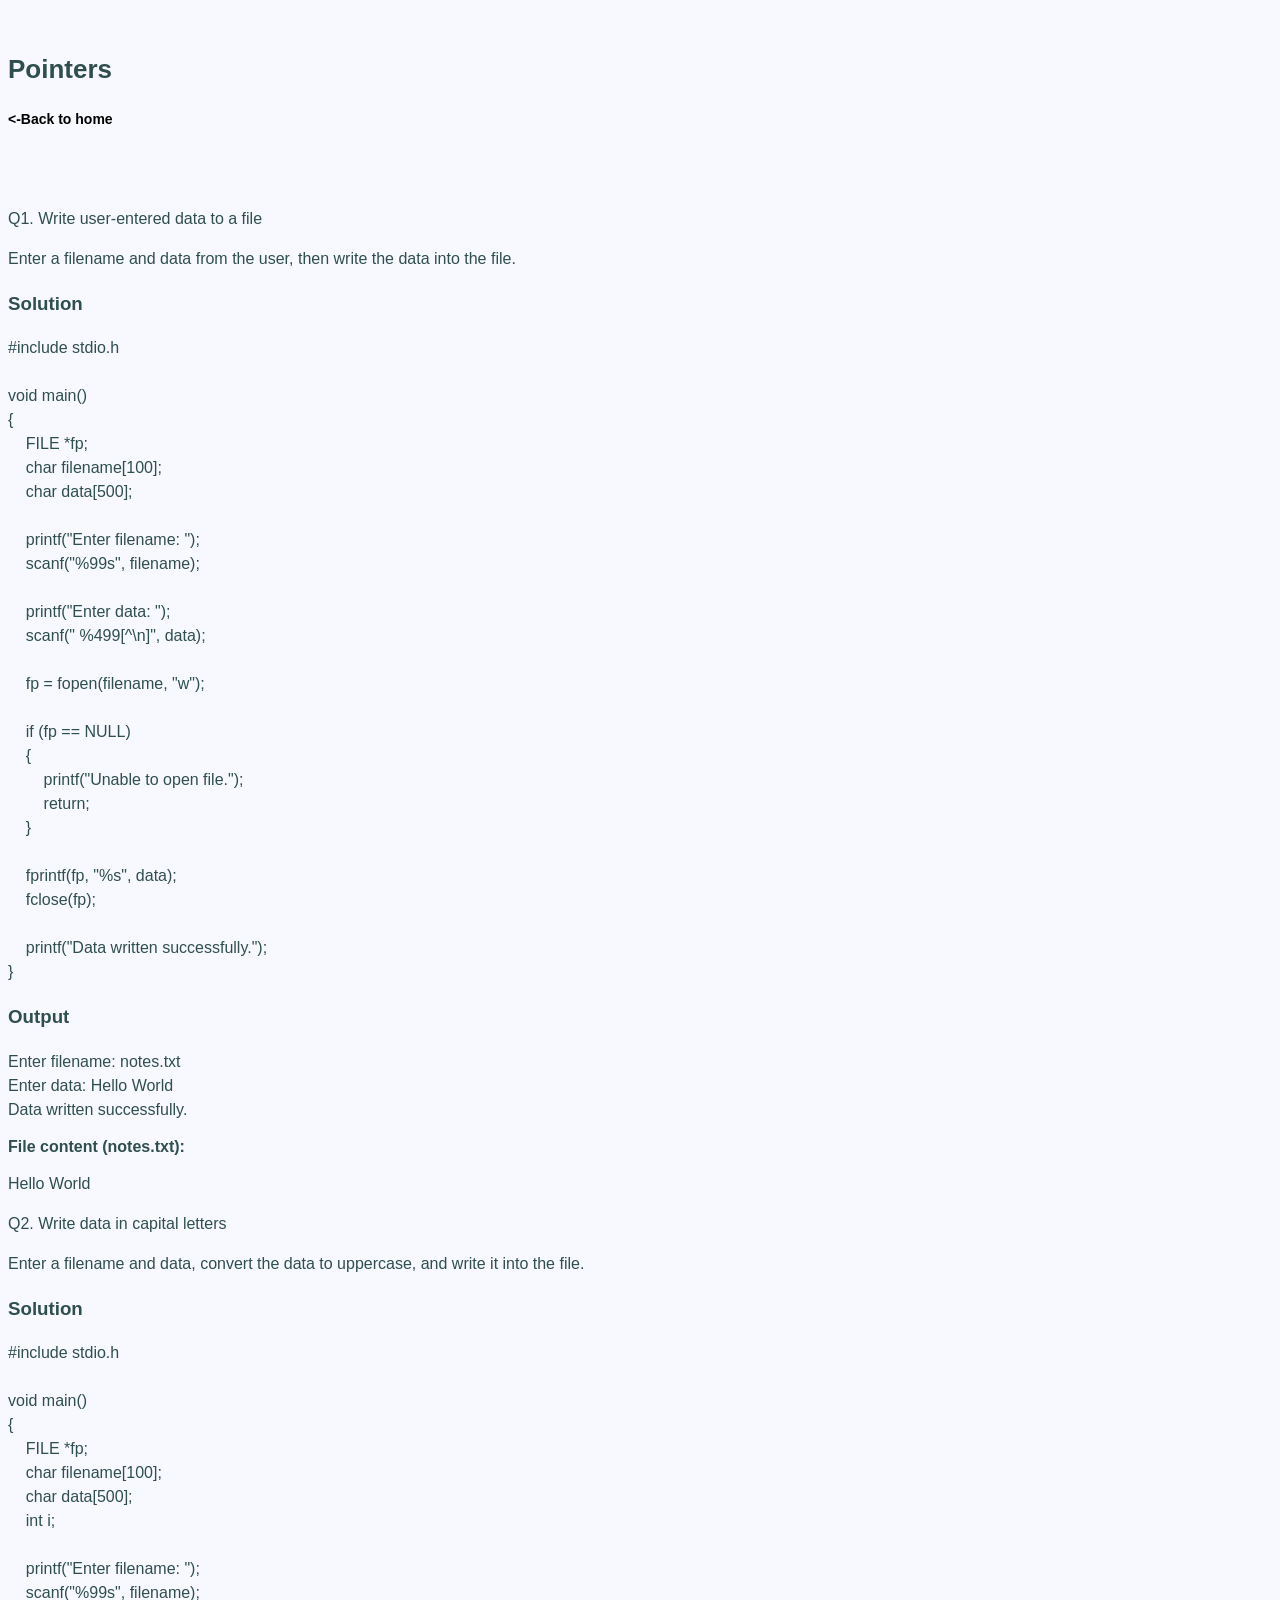
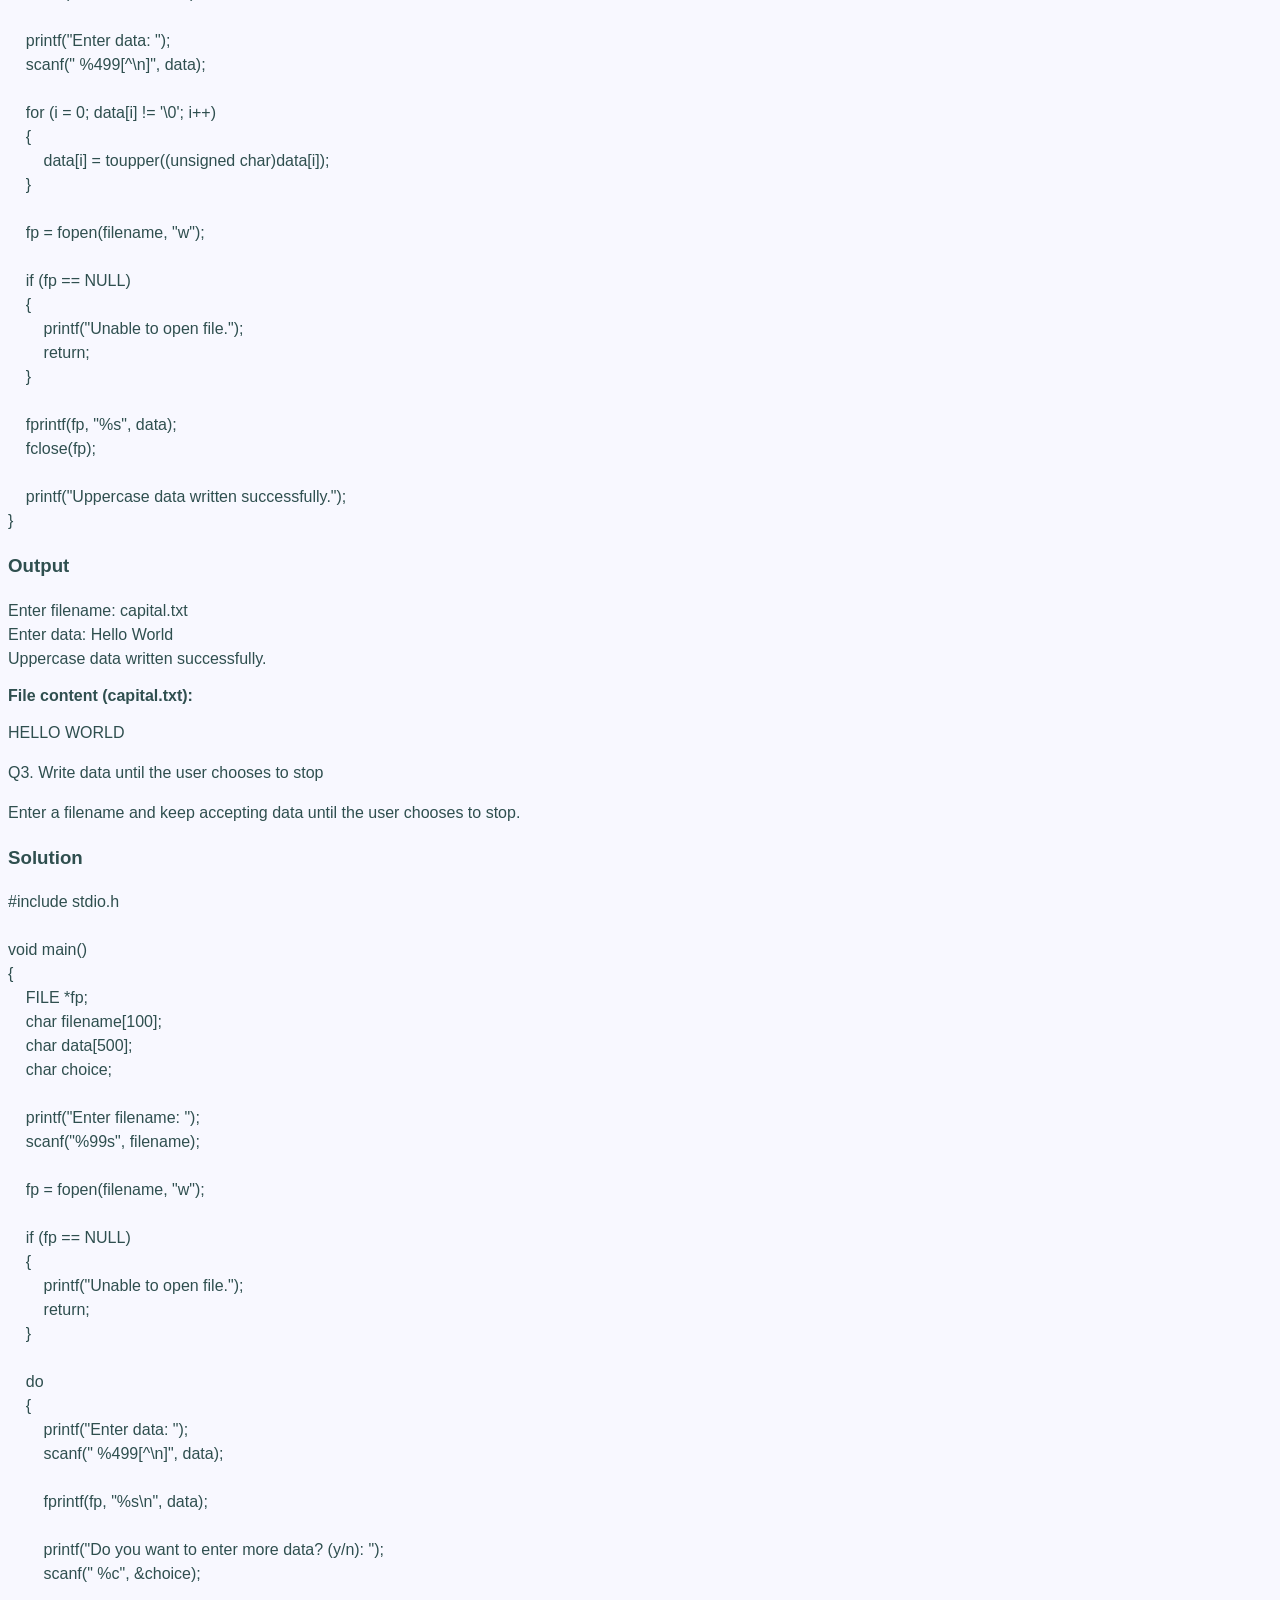
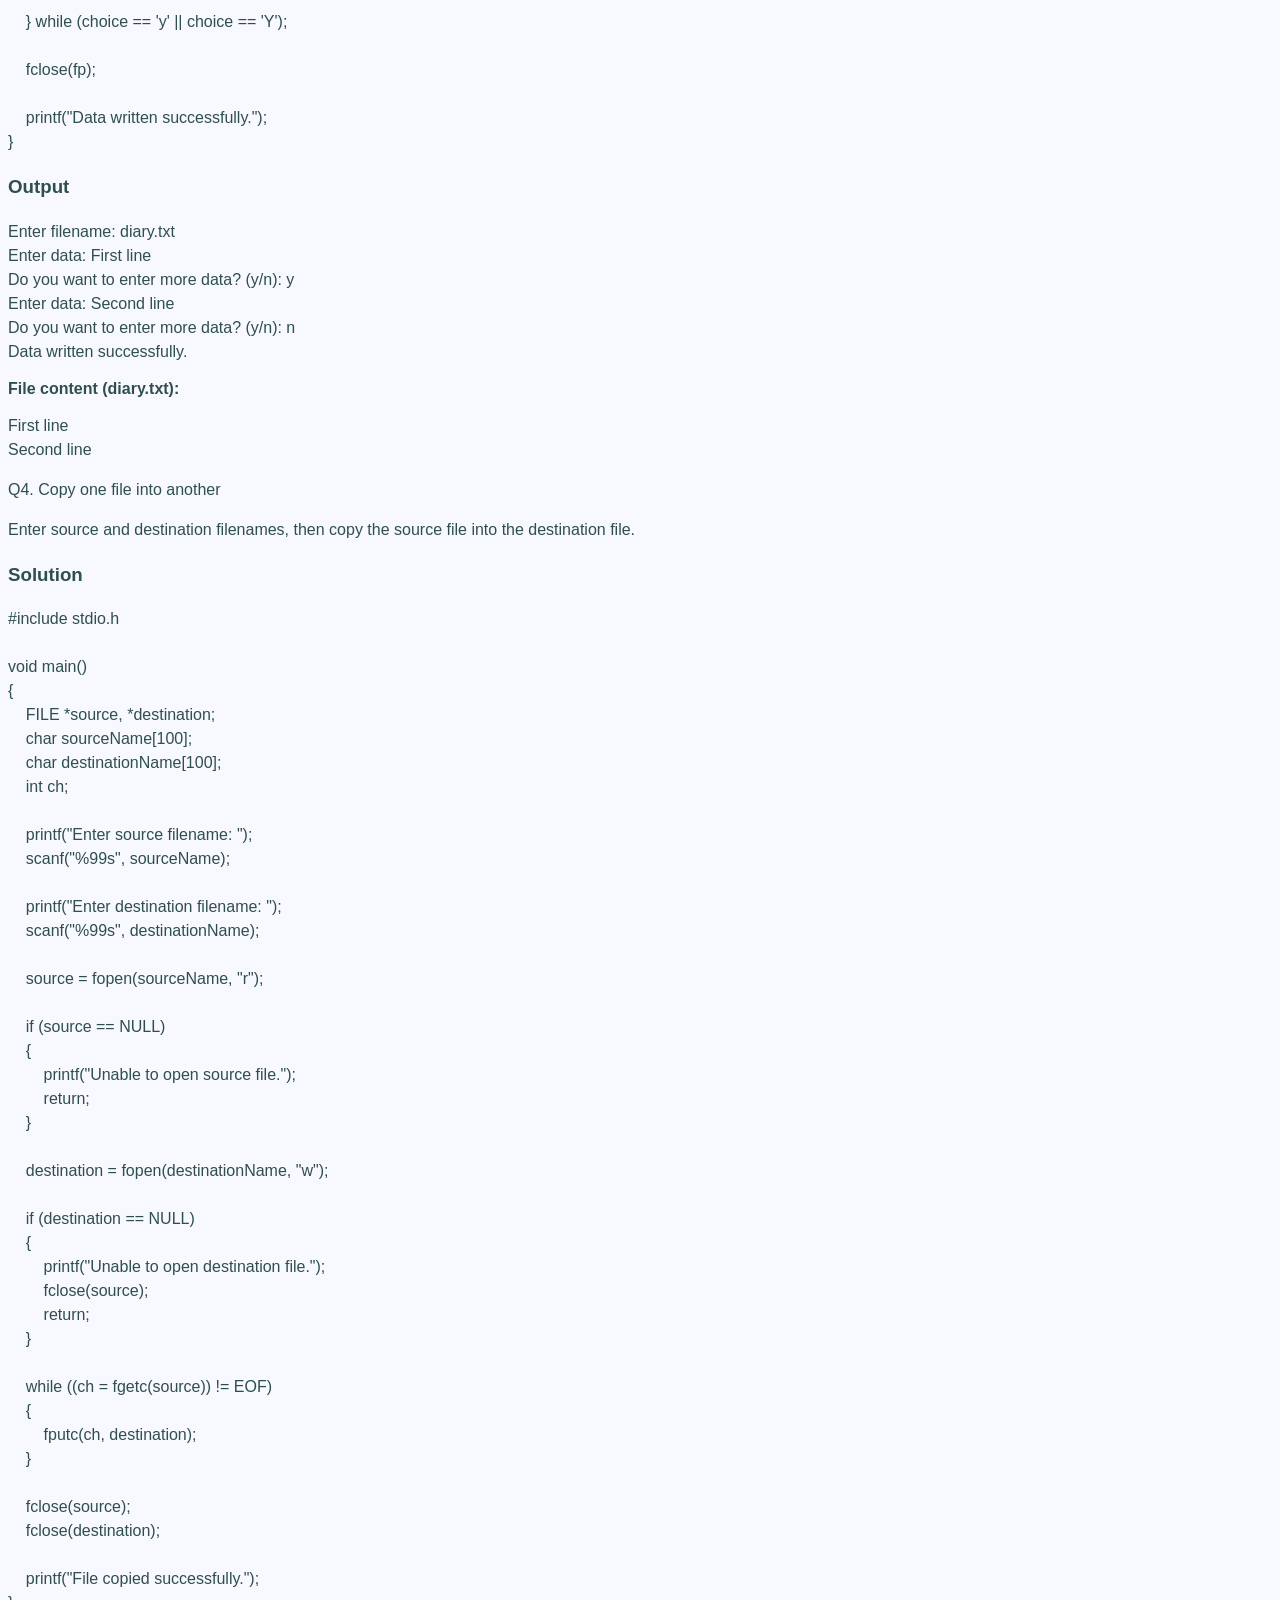
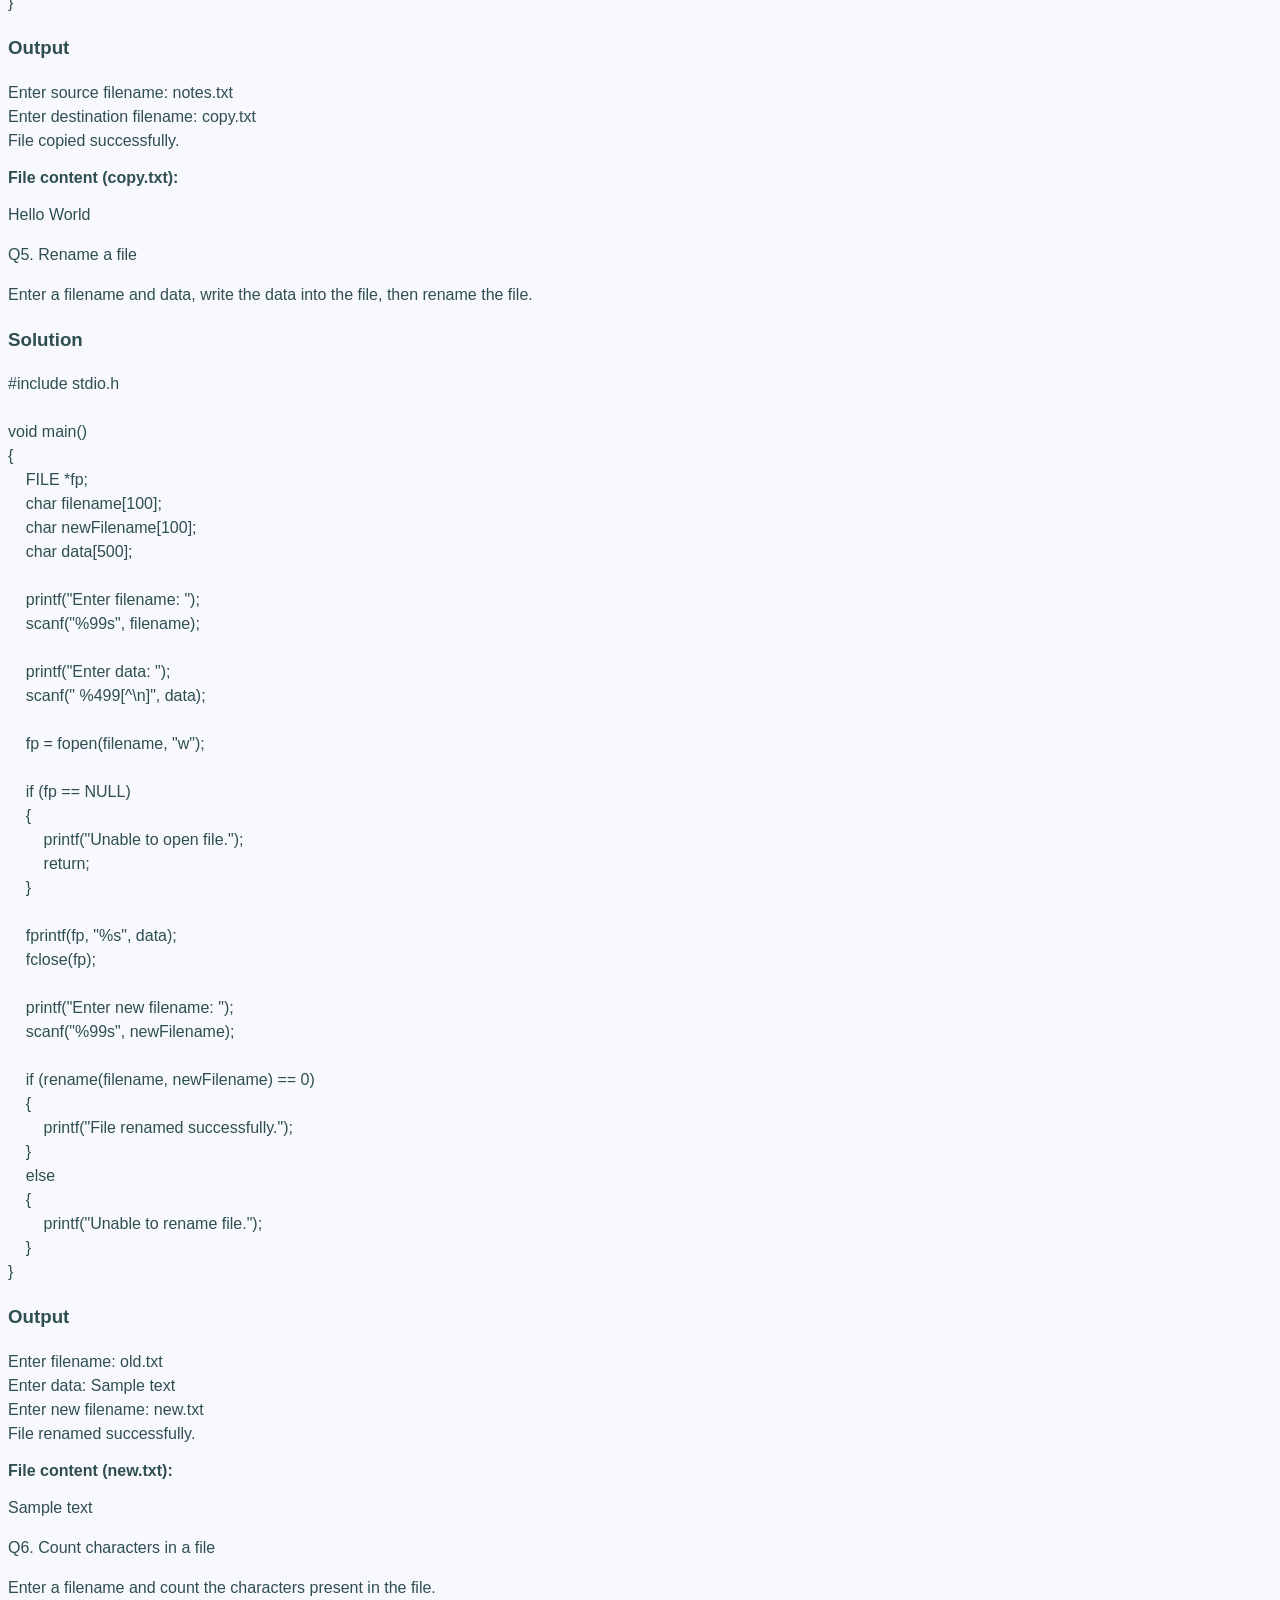
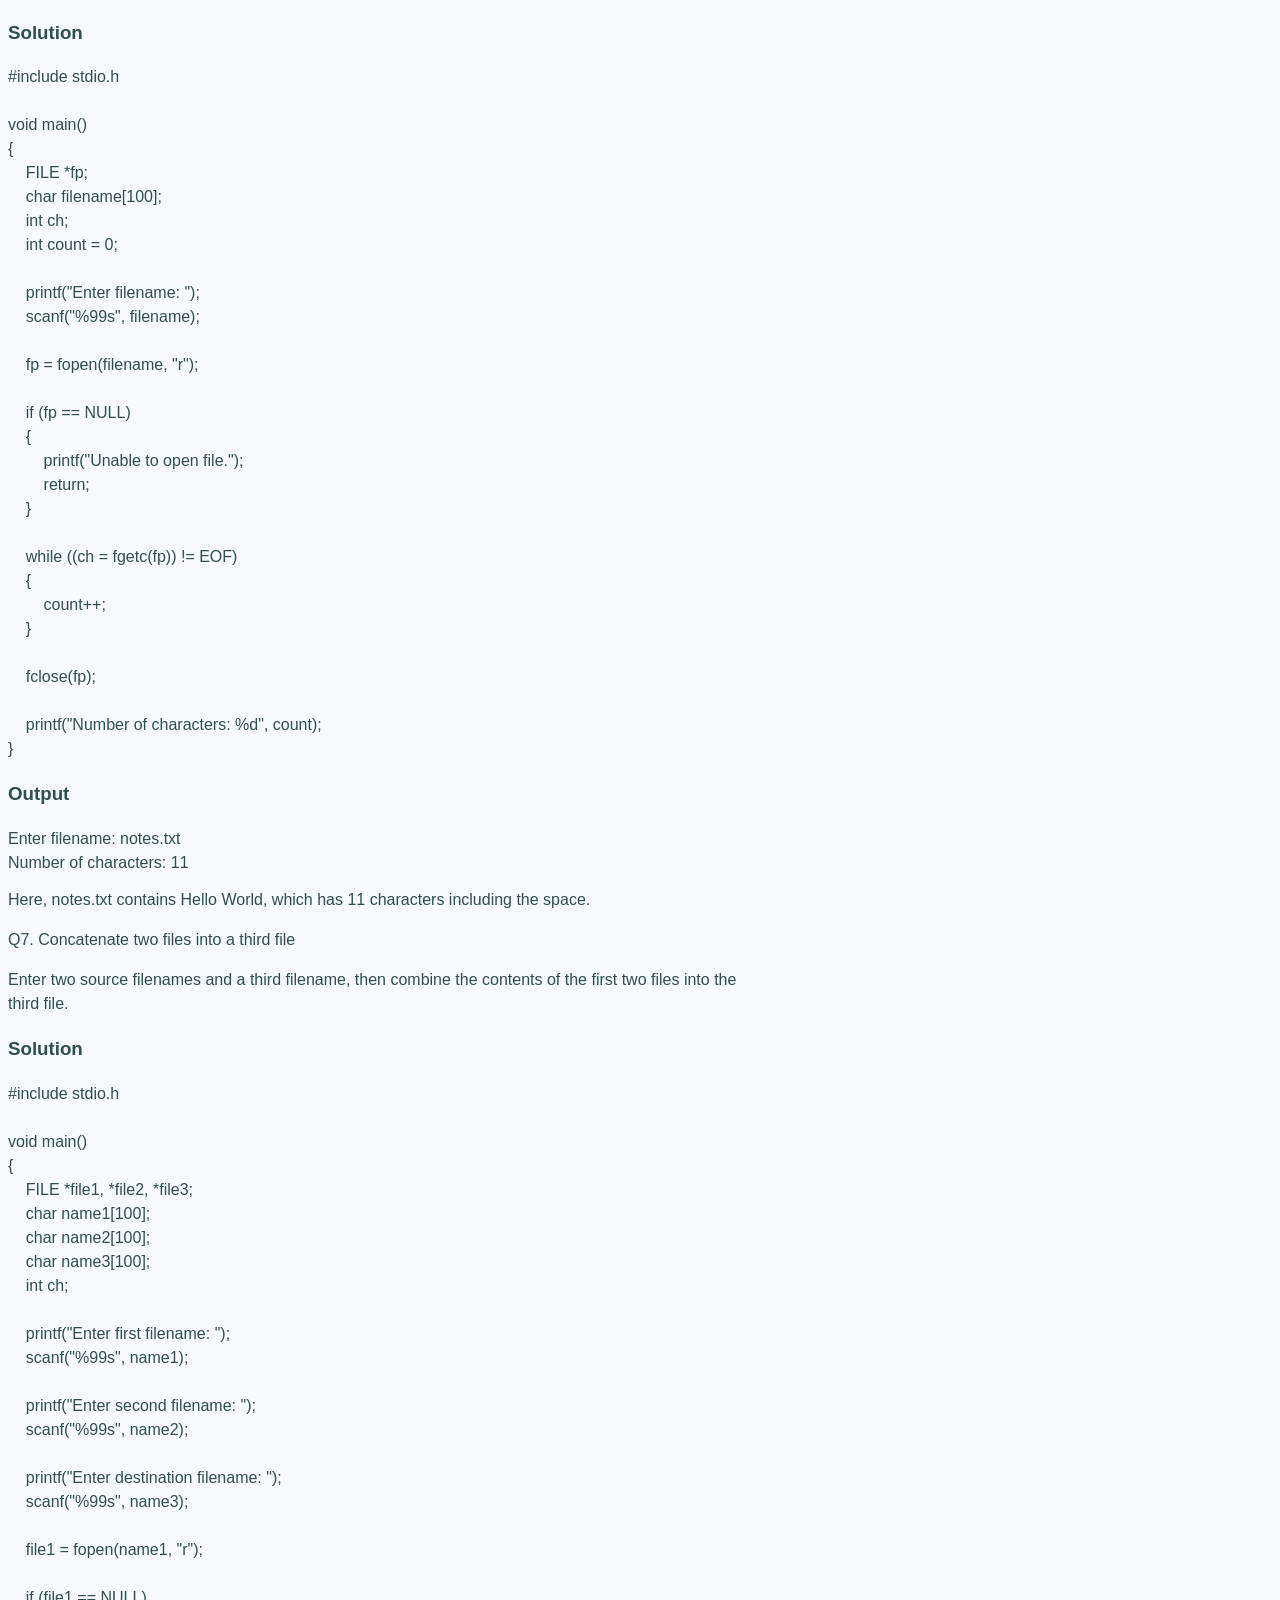
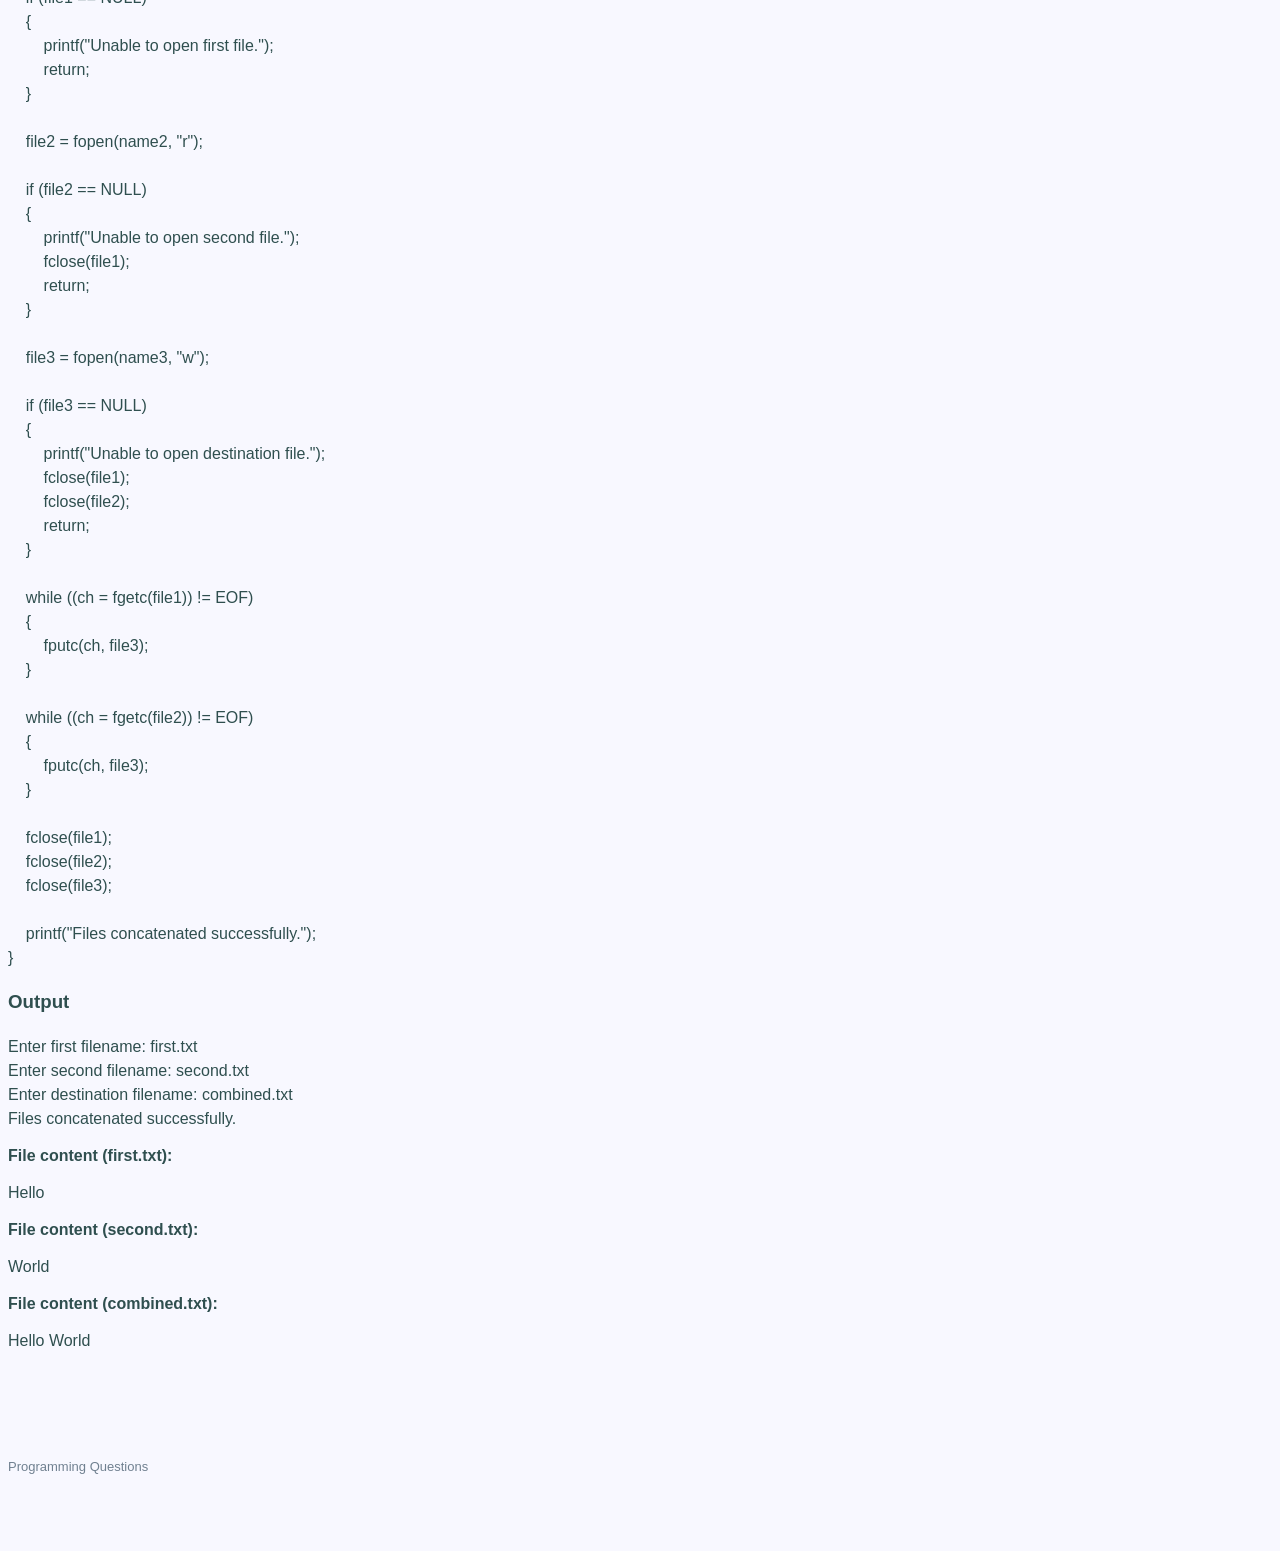
<file: Programming-Questions/questions/file_handling.html>
<!DOCTYPE html>
<html lang="en">
<head>
    <meta charset="UTF-8">
    <meta name="viewport" content="width=device-width, initial-scale=1.0">
    <title>Pointers | Programming Questions</title>
    <link rel="stylesheet" href="../style.css">
</head>
<body>
    <header class="header">
        <div class="page-container">
            <h1 class="page-title">Pointers</h1>
            <a class="back-link" href="../index.html"><-Back to home</a>
            
        </div>
    </header>
<main class="page-container">

        <section class="question">
            <p>Q1. Write user-entered data to a file</p>
            <p>Enter a filename and data from the user, then write the data into the file.</p>
            <div class="answer">
                <h3>Solution</h3>
                <pre><code>#include stdio.h

void main()
{
    FILE *fp;
    char filename[100];
    char data[500];

    printf("Enter filename: ");
    scanf("%99s", filename);

    printf("Enter data: ");
    scanf(" %499[^\n]", data);

    fp = fopen(filename, "w");

    if (fp == NULL)
    {
        printf("Unable to open file.");
        return;
    }

    fprintf(fp, "%s", data);
    fclose(fp);

    printf("Data written successfully.");
}</code></pre>

                <h3>Output</h3>
                <pre><code>Enter filename: notes.txt
Enter data: Hello World
Data written successfully.</code></pre>
                <p><strong>File content (notes.txt):</strong></p>
                <pre><code>Hello World</code></pre>
            </div>
        </section>

        <section class="question">
            <p>Q2. Write data in capital letters</p>
            <p>Enter a filename and data, convert the data to uppercase, and write it into the file.</p>
            <div class="answer">
                <h3>Solution</h3>
                <pre><code>#include stdio.h

void main()
{
    FILE *fp;
    char filename[100];
    char data[500];
    int i;

    printf("Enter filename: ");
    scanf("%99s", filename);

    printf("Enter data: ");
    scanf(" %499[^\n]", data);

    for (i = 0; data[i] != '\0'; i++)
    {
        data[i] = toupper((unsigned char)data[i]);
    }

    fp = fopen(filename, "w");

    if (fp == NULL)
    {
        printf("Unable to open file.");
        return;
    }

    fprintf(fp, "%s", data);
    fclose(fp);

    printf("Uppercase data written successfully.");
}</code></pre>

                <h3>Output</h3>
                <pre><code>Enter filename: capital.txt
Enter data: Hello World
Uppercase data written successfully.</code></pre>
                <p><strong>File content (capital.txt):</strong></p>
                <pre><code>HELLO WORLD</code></pre>
            </div>
        </section>

        <section class="question">
            <p>Q3. Write data until the user chooses to stop</p>
            <p>Enter a filename and keep accepting data until the user chooses to stop.</p>
            <div class="answer">
                <h3>Solution</h3>
                <pre><code>#include stdio.h

void main()
{
    FILE *fp;
    char filename[100];
    char data[500];
    char choice;

    printf("Enter filename: ");
    scanf("%99s", filename);

    fp = fopen(filename, "w");

    if (fp == NULL)
    {
        printf("Unable to open file.");
        return;
    }

    do
    {
        printf("Enter data: ");
        scanf(" %499[^\n]", data);

        fprintf(fp, "%s\n", data);

        printf("Do you want to enter more data? (y/n): ");
        scanf(" %c", &choice);

    } while (choice == 'y' || choice == 'Y');

    fclose(fp);

    printf("Data written successfully.");
}</code></pre>

                <h3>Output</h3>
                <pre><code>Enter filename: diary.txt
Enter data: First line
Do you want to enter more data? (y/n): y
Enter data: Second line
Do you want to enter more data? (y/n): n
Data written successfully.</code></pre>
                <p><strong>File content (diary.txt):</strong></p>
                <pre><code>First line
Second line</code></pre>
            </div>
        </section>

        <section class="question">
            <p>Q4. Copy one file into another</p>
            <p>Enter source and destination filenames, then copy the source file into the destination file.</p>
            <div class="answer">
                <h3>Solution</h3>
                <pre><code>#include stdio.h

void main()
{
    FILE *source, *destination;
    char sourceName[100];
    char destinationName[100];
    int ch;

    printf("Enter source filename: ");
    scanf("%99s", sourceName);

    printf("Enter destination filename: ");
    scanf("%99s", destinationName);

    source = fopen(sourceName, "r");

    if (source == NULL)
    {
        printf("Unable to open source file.");
        return;
    }

    destination = fopen(destinationName, "w");

    if (destination == NULL)
    {
        printf("Unable to open destination file.");
        fclose(source);
        return;
    }

    while ((ch = fgetc(source)) != EOF)
    {
        fputc(ch, destination);
    }

    fclose(source);
    fclose(destination);

    printf("File copied successfully.");
}</code></pre>

                <h3>Output</h3>
                <pre><code>Enter source filename: notes.txt
Enter destination filename: copy.txt
File copied successfully.</code></pre>
                <p><strong>File content (copy.txt):</strong></p>
                <pre><code>Hello World</code></pre>
            </div>
        </section>

        <section class="question">
            <p>Q5. Rename a file</p>
            <p>Enter a filename and data, write the data into the file, then rename the file.</p>
            <div class="answer">
                <h3>Solution</h3>
                <pre><code>#include stdio.h

void main()
{
    FILE *fp;
    char filename[100];
    char newFilename[100];
    char data[500];

    printf("Enter filename: ");
    scanf("%99s", filename);

    printf("Enter data: ");
    scanf(" %499[^\n]", data);

    fp = fopen(filename, "w");

    if (fp == NULL)
    {
        printf("Unable to open file.");
        return;
    }

    fprintf(fp, "%s", data);
    fclose(fp);

    printf("Enter new filename: ");
    scanf("%99s", newFilename);

    if (rename(filename, newFilename) == 0)
    {
        printf("File renamed successfully.");
    }
    else
    {
        printf("Unable to rename file.");
    }
}</code></pre>

                <h3>Output</h3>
                <pre><code>Enter filename: old.txt
Enter data: Sample text
Enter new filename: new.txt
File renamed successfully.</code></pre>
                <p><strong>File content (new.txt):</strong></p>
                <pre><code>Sample text</code></pre>
            </div>
        </section>

        <section class="question">
            <p>Q6. Count characters in a file</p>
            <p>Enter a filename and count the characters present in the file.</p>
            <div class="answer">
                <h3>Solution</h3>
                <pre><code>#include stdio.h

void main()
{
    FILE *fp;
    char filename[100];
    int ch;
    int count = 0;

    printf("Enter filename: ");
    scanf("%99s", filename);

    fp = fopen(filename, "r");

    if (fp == NULL)
    {
        printf("Unable to open file.");
        return;
    }

    while ((ch = fgetc(fp)) != EOF)
    {
        count++;
    }

    fclose(fp);

    printf("Number of characters: %d", count);
}</code></pre>

                <h3>Output</h3>
                <pre><code>Enter filename: notes.txt
Number of characters: 11</code></pre>
                <p>Here, <code>notes.txt</code> contains <code>Hello World</code>, which has 11 characters including the space.</p>
            </div>
        </section>

        <section class="question">
            <p>Q7. Concatenate two files into a third file</p>
            <p>Enter two source filenames and a third filename, then combine the contents of the first two files into the third file.</p>
            <div class="answer">
                <h3>Solution</h3>
                <pre><code>#include stdio.h

void main()
{
    FILE *file1, *file2, *file3;
    char name1[100];
    char name2[100];
    char name3[100];
    int ch;

    printf("Enter first filename: ");
    scanf("%99s", name1);

    printf("Enter second filename: ");
    scanf("%99s", name2);

    printf("Enter destination filename: ");
    scanf("%99s", name3);

    file1 = fopen(name1, "r");

    if (file1 == NULL)
    {
        printf("Unable to open first file.");
        return;
    }

    file2 = fopen(name2, "r");

    if (file2 == NULL)
    {
        printf("Unable to open second file.");
        fclose(file1);
        return;
    }

    file3 = fopen(name3, "w");

    if (file3 == NULL)
    {
        printf("Unable to open destination file.");
        fclose(file1);
        fclose(file2);
        return;
    }

    while ((ch = fgetc(file1)) != EOF)
    {
        fputc(ch, file3);
    }

    while ((ch = fgetc(file2)) != EOF)
    {
        fputc(ch, file3);
    }

    fclose(file1);
    fclose(file2);
    fclose(file3);

    printf("Files concatenated successfully.");
}</code></pre>

                <h3>Output</h3>
                <pre><code>Enter first filename: first.txt
Enter second filename: second.txt
Enter destination filename: combined.txt
Files concatenated successfully.</code></pre>
                <p><strong>File content (first.txt):</strong></p>
                <pre><code>Hello </code></pre>
                <p><strong>File content (second.txt):</strong></p>
                <pre><code>World</code></pre>
                <p><strong>File content (combined.txt):</strong></p>
                <pre><code>Hello World</code></pre>
            </div>
        </section>

    </main>

    <footer class="footer">
        <div class="page-container">
            <p>Programming Questions</p>
        </div>
    </footer>
</body>
</html>
</file>
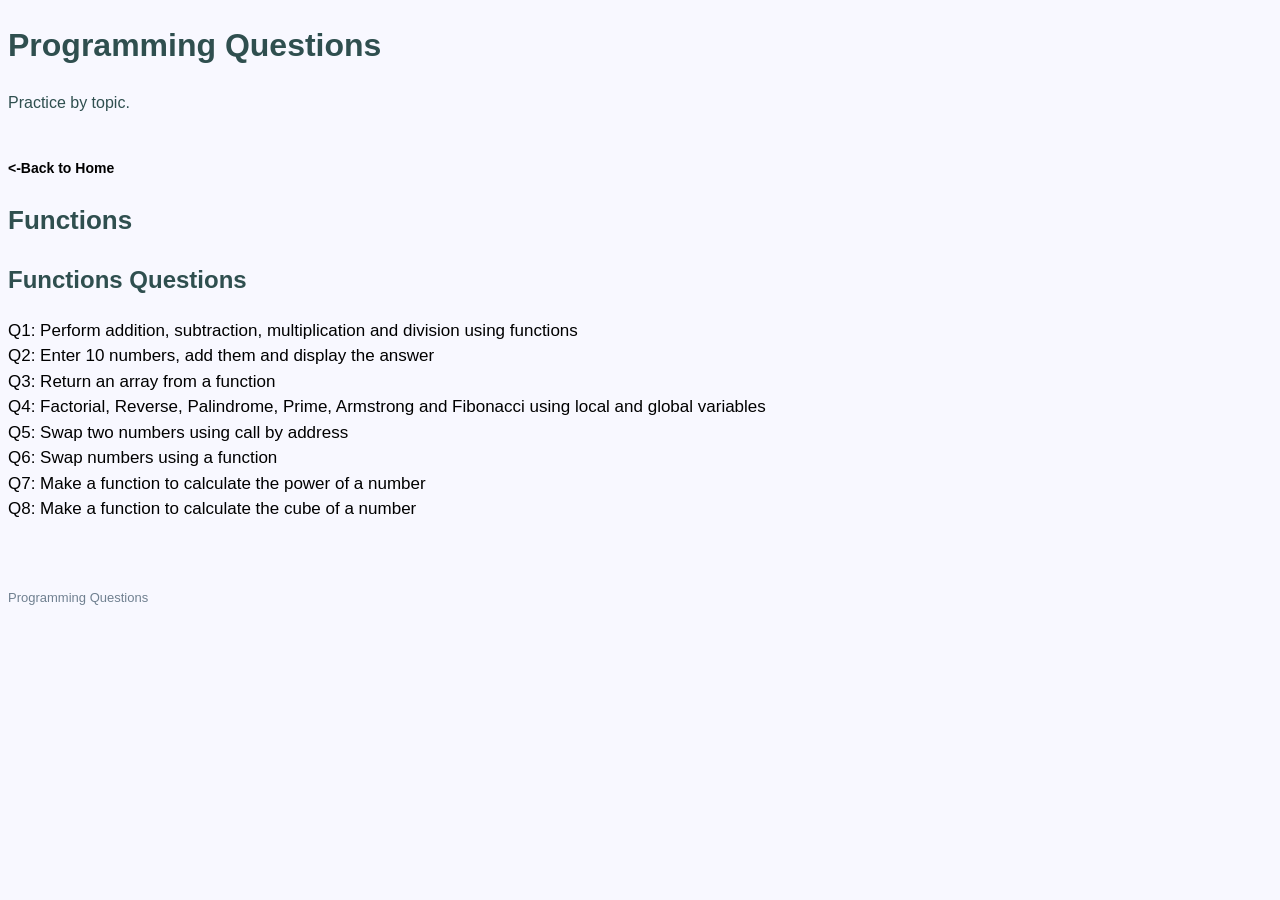
<file: Programming-Questions/questions/functions.html>
<!DOCTYPE html>
<html lang="en">
<head>
    <meta charset="UTF-8">
    <meta name="viewport" content="width=device-width, initial-scale=1.0">
    <title>Functions | Programming Questions</title>
    <link rel="stylesheet" href="../style.css">
</head>
<body>

    <header class="header">
        <h1>Programming Questions</h1>
        <p>Practice by topic.</p>
    </header>

    <main class="page-container">
        <a href="../index.html" class="back-link"><-Back to Home</a>

        <h2 class="page-title">Functions</h2>

        <section>
            <h2>Functions Questions</h2>

            <!-- Q1 -->
            <details class="question">
                <summary>Q1: Perform addition, subtraction, multiplication and division using functions</summary>
                <div class="answer">
                    <h3>C Program</h3>
                    <pre><code>#include stdio.h

void add() {
    int a, b;

    printf("Enter two numbers for addition: ");
    scanf("%d%d", &a, &b);

    printf("Sum = %d\n", a + b);
}

void subtract() {
    int a, b;

    printf("Enter two numbers for subtraction: ");
    scanf("%d%d", &a, &b);

    printf("Difference = %d\n", a - b);
}

void multiply() {
    int a, b;

    printf("Enter two numbers for multiplication: ");
    scanf("%d%d", &a, &b);

    printf("Product = %d\n", a * b);
}

void divide() {
    float a, b;

    printf("Enter two numbers for division: ");
    scanf("%f%f", &a, &b);

    if (b != 0)
        printf("Division = %.2f\n", a / b);
    else
        printf("Division by zero is not allowed\n");
}

void main() {
    add();
    subtract();
    add();
    multiply();
    subtract();
    multiply();
    divide();
    divide();
    add();
}</code></pre>

                    <h3>Output</h3>
                    <pre><code>Enter two numbers for addition: 10 5
Sum = 15
Enter two numbers for subtraction: 10 5
Difference = 5
Enter two numbers for addition: 4 6
Sum = 10
Enter two numbers for multiplication: 3 4
Product = 12
Enter two numbers for subtraction: 9 2
Difference = 7
Enter two numbers for multiplication: 5 5
Product = 25
Enter two numbers for division: 10 2
Division = 5.00
Enter two numbers for division: 8 4
Division = 2.00
Enter two numbers for addition: 20 30
Sum = 50</code></pre>
                </div>
            </details>

            <!-- Q2 -->
            <details class="question">
                <summary>Q2: Enter 10 numbers, add them and display the answer</summary>
                <div class="answer">
                    <h3>C Program</h3>
                    <pre><code>#include stdio.h

int addNumbers() {
    int n, i, sum = 0;

    for (i = 1; i <= 10; i++) {
        printf("Enter number %d: ", i);
        scanf("%d", &n);
        sum = sum + n;
    }

    return sum;
}

void main() {
    int result;

    result = addNumbers();

    printf("Sum = %d", result);
}</code></pre>

                    <h3>Output</h3>
                    <pre><code>Enter number 1: 1
Enter number 2: 2
Enter number 3: 3
Enter number 4: 4
Enter number 5: 5
Enter number 6: 6
Enter number 7: 7
Enter number 8: 8
Enter number 9: 9
Enter number 10: 10
Sum = 55</code></pre>
                </div>
            </details>

            <!-- Q3 -->
            <details class="question">
                <summary>Q3: Return an array from a function</summary>
                <div class="answer">
                    <h3>C Program</h3>
                    <pre><code>#include stdio.h

int *getArray() {
    static int a[5];
    int i;

    printf("Enter 5 values: ");

    for (i = 0; i < 5; i++)
        scanf("%d", &a[i]);

    return a;
}

void main() {
    int *p, i;

    p = getArray();

    printf("Returned array: ");

    for (i = 0; i < 5; i++)
        printf("%d ", p[i]);
}</code></pre>

                    <h3>Output</h3>
                    <pre><code>Enter 5 values: 10 20 30 40 50
Returned array: 10 20 30 40 50</code></pre>
                </div>
            </details>

            <!-- Q4 -->
            <details class="question">
                <summary>Q4: Factorial, Reverse, Palindrome, Prime, Armstrong and Fibonacci using local and global variables</summary>
                <div class="answer">
                    <h3>C Program</h3>
                    <pre><code>#include stdio.h

int globalNumber = 5;

void factorial() {
    int i, fact = 1;

    for (i = 1; i <= globalNumber; i++)
        fact *= i;

    printf("Factorial = %d\n", fact);
}

void reverseNumber() {
    int n = globalNumber, rev = 0;

    while (n > 0) {
        rev = rev * 10 + n % 10;
        n /= 10;
    }

    printf("Reverse = %d\n", rev);
}

void palindrome() {
    int n = globalNumber, temp = n, rev = 0;

    while (n > 0) {
        rev = rev * 10 + n % 10;
        n /= 10;
    }

    if (temp == rev)
        printf("Palindrome\n");
    else
        printf("Not palindrome\n");
}

void primeNumber() {
    int i, prime = 1;

    if (globalNumber < 2)
        prime = 0;

    for (i = 2; i < globalNumber; i++) {
        if (globalNumber % i == 0)
            prime = 0;
    }

    if (prime)
        printf("Prime number\n");
    else
        printf("Not a prime number\n");
}

void armstrong() {
    int n = globalNumber, temp = n;
    int digit, sum = 0;

    while (n > 0) {
        digit = n % 10;
        sum += digit * digit * digit;
        n /= 10;
    }

    if (sum == temp)
        printf("Armstrong number\n");
    else
        printf("Not an Armstrong number\n");
}

void fibonacci() {
    int a = 0, b = 1, c, i;

    printf("Fibonacci: ");

    for (i = 1; i <= globalNumber; i++) {
        printf("%d ", a);

        c = a + b;
        a = b;
        b = c;
    }

    printf("\n");
}

void main() {
    factorial();
    reverseNumber();
    palindrome();
    primeNumber();
    armstrong();
    fibonacci();
}</code></pre>

                    <h3>Output</h3>
                    <pre><code>Factorial = 120
Reverse = 5
Palindrome
Prime number
Not an Armstrong number
Fibonacci: 0 1 1 2 3</code></pre>
                </div>
            </details>

            <!-- Q5 -->
            <details class="question">
                <summary>Q5: Swap two numbers using call by address</summary>
                <div class="answer">
                    <h3>C Program</h3>
                    <pre><code>#include stdio.h

void swap(int *a, int *b) {
    int temp;

    temp = *a;
    *a = *b;
    *b = temp;
}

void main() {
    int x, y;

    printf("Enter two numbers: ");
    scanf("%d%d", &x, &y);

    printf("Before swap: x=%d y=%d\n", x, y);

    swap(&x, &y);

    printf("After swap: x=%d y=%d\n", x, y);
}</code></pre>

                    <h3>Output</h3>
                    <pre><code>Enter two numbers: 10 20
Before swap: x=10 y=20
After swap: x=20 y=10</code></pre>
                </div>
            </details>

            <!-- Q6 -->
            <details class="question">
                <summary>Q6: Swap numbers using a function</summary>
                <div class="answer">
                    <h3>C Program</h3>
                    <pre><code>#include stdio.h

void swap(int *a, int *b) {
    int temp = *a;

    *a = *b;
    *b = temp;
}

void main() {
    int x, y;

    printf("Enter two numbers: ");
    scanf("%d%d", &x, &y);

    swap(&x, &y);

    printf("After swap: %d %d", x, y);
}</code></pre>

                    <h3>Output</h3>
                    <pre><code>Enter two numbers: 5 9
After swap: 9 5</code></pre>
                </div>
            </details>

            <!-- Q7 -->
            <details class="question">
                <summary>Q7: Make a function to calculate the power of a number</summary>
                <div class="answer">
                    <h3>C Program</h3>
                    <pre><code>#include stdio.h

double power(double base, int exponent) {
    double result = 1;
    int i;

    for (i = 1; i <= exponent; i++)
        result = result * base;

    return result;
}

void main() {
    double number;
    int exponent;

    printf("Enter number: ");
    scanf("%lf", &number);

    printf("Enter non-negative power: ");
    scanf("%d", &exponent);

    if (exponent < 0) {
        printf("Please enter a non-negative power");
    } else {
        printf("Result = %.2f", power(number, exponent));
    }
}</code></pre>

                    <h3>Output</h3>
                    <pre><code>Enter number: 2
Enter non-negative power: 3
Result = 8.00</code></pre>
                </div>
            </details>

            <!-- Q8 -->
            <details class="question">
                <summary>Q8: Make a function to calculate the cube of a number</summary>
                <div class="answer">
                    <h3>C Program</h3>
                    <pre><code>#include stdio.h

int cube(int n) {
    return n * n * n;
}

void main() {
    int n;

    printf("Enter a number: ");
    scanf("%d", &n);

    printf("Cube = %d", cube(n));
}</code></pre>

                    <h3>Output</h3>
                    <pre><code>Enter a number: 4
Cube = 64</code></pre>
                </div>
            </details>

        </section>
    </main>

    <footer class="footer">
        <p>Programming Questions</p>
    </footer>

</body>
</html>
</file>
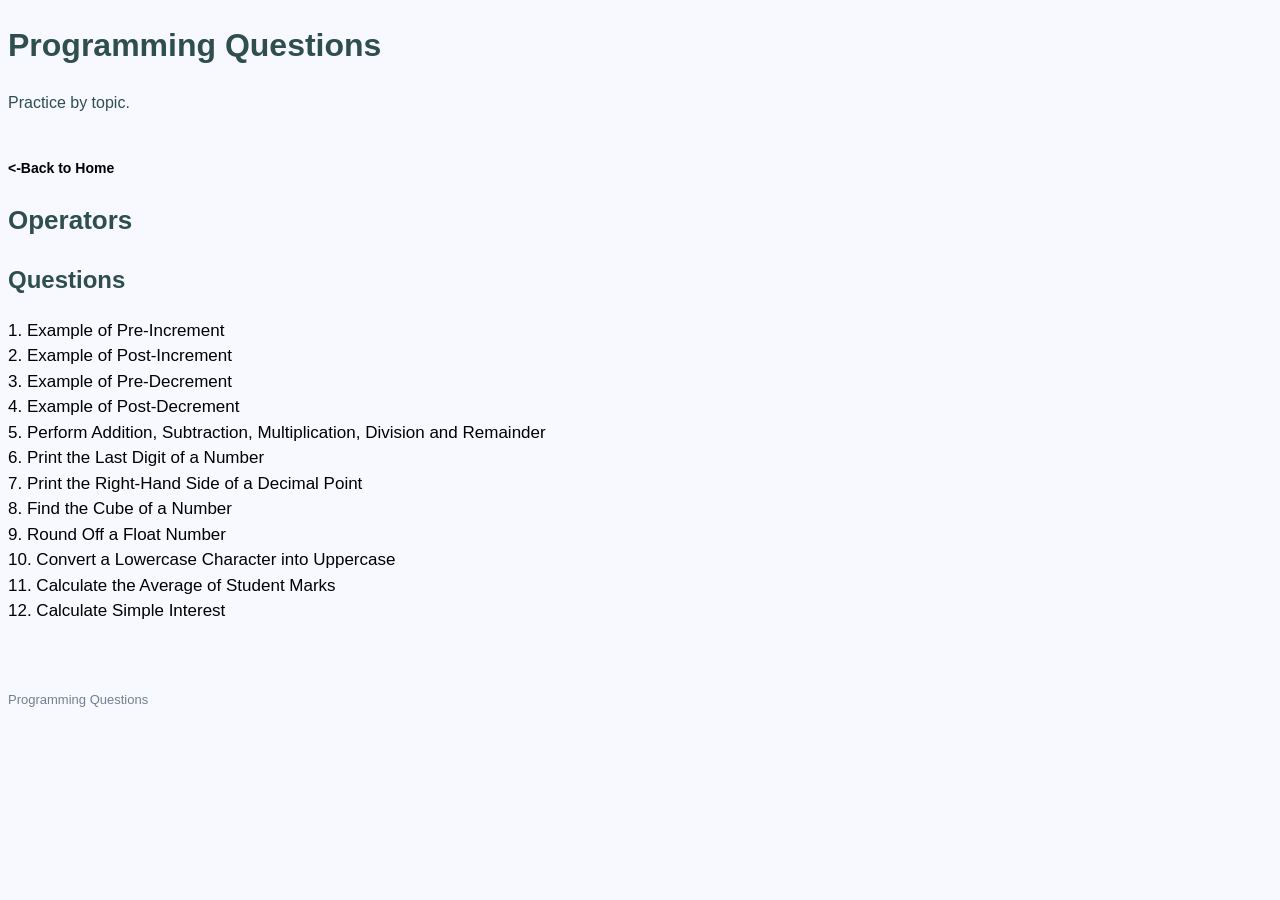
<file: Programming-Questions/questions/operators.html>
<!DOCTYPE html>
<html lang="en">
<head>
    <meta charset="UTF-8">
    <meta name="viewport" content="width=device-width, initial-scale=1.0">
    <title>Operators | Programming Questions</title>
    <link rel="stylesheet" href="../style.css">
</head>
<body>

    <header class="header">
        <h1>Programming Questions</h1>
        <p>Practice by topic.</p>
    </header>

    <main class="page-container">
        <a href="../index.html" class="back-link"><-Back to Home</a>

        <h2 class="page-title">Operators</h2>

        <section>
            <h2>Questions</h2>

            <!-- Question 1 -->
            <details class="question">
                <summary>1. Example of Pre-Increment</summary>
                <div class="answer">
                    <h3>C Program</h3>
                    <pre><code>#include stdio.h

void main()
{
    int a = 5;

    printf("Before increment = %d\n", a);
    printf("Pre-increment = %d\n", ++a);
    printf("After increment = %d\n", a);
}</code></pre>

                    <h3>Output</h3>
                    <pre><code>Before increment = 5
Pre-increment = 6
After increment = 6</code></pre>
                </div>
            </details>

            <!-- Question 2 -->
            <details class="question">
                <summary>2. Example of Post-Increment</summary>
                <div class="answer">
                    <h3>C Program</h3>
                    <pre><code>#include stdio.h

void main()
{
    int a = 5;

    printf("Before increment = %d\n", a);
    printf("Post-increment = %d\n", a++);
    printf("After increment = %d\n", a);
}</code></pre>

                    <h3>Output</h3>
                    <pre><code>Before increment = 5
Post-increment = 5
After increment = 6</code></pre>
                </div>
            </details>

            <!-- Question 3 -->
            <details class="question">
                <summary>3. Example of Pre-Decrement</summary>
                <div class="answer">
                    <h3>C Program</h3>
                    <pre><code>#include stdio.h

void main()
{
    int a = 5;

    printf("Before decrement = %d\n", a);
    printf("Pre-decrement = %d\n", --a);
    printf("After decrement = %d\n", a);
}</code></pre>

                    <h3>Output</h3>
                    <pre><code>Before decrement = 5
Pre-decrement = 4
After decrement = 4</code></pre>
                </div>
            </details>

            <!-- Question 4 -->
            <details class="question">
                <summary>4. Example of Post-Decrement</summary>
                <div class="answer">
                    <h3>C Program</h3>
                    <pre><code>#include stdio.h

void main()
{
    int a = 5;

    printf("Before decrement = %d\n", a);
    printf("Post-decrement = %d\n", a--);
    printf("After decrement = %d\n", a);
}</code></pre>

                    <h3>Output</h3>
                    <pre><code>Before decrement = 5
Post-decrement = 5
After decrement = 4</code></pre>
                </div>
            </details>

            <!-- Question 5 -->
            <details class="question">
                <summary>5. Perform Addition, Subtraction, Multiplication, Division and Remainder</summary>
                <div class="answer">
                    <h3>C Program</h3>
                    <pre><code>#include stdio.h

void main()
{
    int a, b;

    printf("Enter two numbers for addition: ");
    scanf("%d%d", &a, &b);
    printf("Addition = %d\n", a + b);

    printf("\nEnter two numbers for subtraction: ");
    scanf("%d%d", &a, &b);
    printf("Subtraction = %d\n", a - b);

    printf("\nEnter two numbers for multiplication: ");
    scanf("%d%d", &a, &b);
    printf("Multiplication = %d\n", a * b);

    printf("\nEnter two numbers for division: ");
    scanf("%d%d", &a, &b);

    if (b != 0)
        printf("Division = %.2f\n", (float)a / b);
    else
        printf("Division by zero is not allowed.\n");

    printf("\nEnter two numbers for remainder: ");
    scanf("%d%d", &a, &b);

    if (b != 0)
        printf("Remainder = %d\n", a % b);
    else
        printf("Remainder by zero is not allowed.\n");
}</code></pre>

                    <h3>Sample Output</h3>
                    <pre><code>Enter two numbers for addition: 10 5
Addition = 15

Enter two numbers for subtraction: 10 5
Subtraction = 5

Enter two numbers for multiplication: 10 5
Multiplication = 50

Enter two numbers for division: 10 4
Division = 2.50

Enter two numbers for remainder: 10 3
Remainder = 1</code></pre>
                </div>
            </details>

            <!-- Question 6 -->
            <details class="question">
                <summary>6. Print the Last Digit of a Number</summary>
                <div class="answer">
                    <h3>C Program</h3>
                    <pre><code>#include stdio.h

void main()
{
    long long num;

    printf("Enter a number: ");
    scanf("%lld", &num);

    printf("Last digit = %lld\n", num % 10);
}</code></pre>

                    <h3>Output</h3>
                    <pre><code>Enter a number: 12345
Last digit = 5</code></pre>
                </div>
            </details>

            <!-- Question 7 -->
            <details class="question">
                <summary>7. Print the Right-Hand Side of a Decimal Point</summary>
                <div class="answer">
                    <h3>C Program</h3>
                    <pre><code>#include stdio.h

void main()
{
    float num;
    int rightSide;

    printf("Enter a decimal number: ");
    scanf("%f", &num);

    rightSide = (int)(num * 10) % 10;

    if (rightSide < 0)
        rightSide = -rightSide;

    printf("First digit after decimal = %d\n", rightSide);
}</code></pre>

                    <h3>Output</h3>
                    <pre><code>Enter a decimal number: 45.67
First digit after decimal = 6</code></pre>
                </div>
            </details>

            <!-- Question 8 -->
            <details class="question">
                <summary>8. Find the Cube of a Number</summary>
                <div class="answer">
                    <h3>C Program</h3>
                    <pre><code>#include stdio.h

void main()
{
    int num, cube;

    printf("Enter a number: ");
    scanf("%d", &num);

    cube = num * num * num;

    printf("Cube = %d\n", cube);
}</code></pre>

                    <h3>Output</h3>
                    <pre><code>Enter a number: 5
Cube = 125</code></pre>
                </div>
            </details>

            <!-- Question 9 -->
            <details class="question">
                <summary>9. Round Off a Float Number</summary>
                <div class="answer">
                    <h3>C Program</h3>
                    <pre><code>#include stdio.h

void main()
{
    float num;
    int rounded;

    printf("Enter a float number: ");
    scanf("%f", &num);

    if (num >= 0)
        rounded = (int)(num + 0.5f);
    else
        rounded = (int)(num - 0.5f);

    printf("Rounded number = %d\n", rounded);
}</code></pre>

                    <h3>Output</h3>
                    <pre><code>Enter a float number: 12.7
Rounded number = 13</code></pre>
                </div>
            </details>

            <!-- Question 10 -->
            <details class="question">
                <summary>10. Convert a Lowercase Character into Uppercase</summary>
                <div class="answer">
                    <h3>C Program</h3>
                    <pre><code>#include stdio.h

void main()
{
    char ch;

    printf("Enter a lowercase character: ");
    scanf(" %c", &ch);

    if (ch >= 'a' && ch <= 'z')
        ch = ch - 32;

    printf("Uppercase character = %c\n", ch);
}</code></pre>

                    <h3>Output</h3>
                    <pre><code>Enter a lowercase character: r
Uppercase character = R</code></pre>
                </div>
            </details>

            <!-- Question 11 -->
            <details class="question">
                <summary>11. Calculate the Average of Student Marks</summary>
                <div class="answer">
                    <h3>C Program</h3>
                    <pre><code>#include stdio.h

void main()
{
    int m1, m2, m3;
    float average;

    printf("Enter marks of three subjects: ");
    scanf("%d%d%d", &m1, &m2, &m3);

    average = (m1 + m2 + m3) / 3.0f;

    printf("Average marks = %.2f\n", average);
}</code></pre>

                    <h3>Output</h3>
                    <pre><code>Enter marks of three subjects: 80 75 85
Average marks = 80.00</code></pre>
                </div>
            </details>

            <!-- Question 12 -->
            <details class="question">
                <summary>12. Calculate Simple Interest</summary>
                <div class="answer">
                    <h3>C Program</h3>
                    <pre><code>#include stdio.h

void main()
{
    float p, r, t, si;

    printf("Enter principal amount: ");
    scanf("%f", &p);

    printf("Enter rate of interest: ");
    scanf("%f", &r);

    printf("Enter time in years: ");
    scanf("%f", &t);

    si = (p * r * t) / 100.0f;

    printf("Simple Interest = %.2f\n", si);
}</code></pre>

                    <h3>Output</h3>
                    <pre><code>Enter principal amount: 10000
Enter rate of interest: 5
Enter time in years: 2
Simple Interest = 1000.00</code></pre>
                </div>
            </details>

        </section>
    </main>

    <footer class="footer">
        <p>Programming Questions</p>
    </footer>

</body>
</html>
</file>
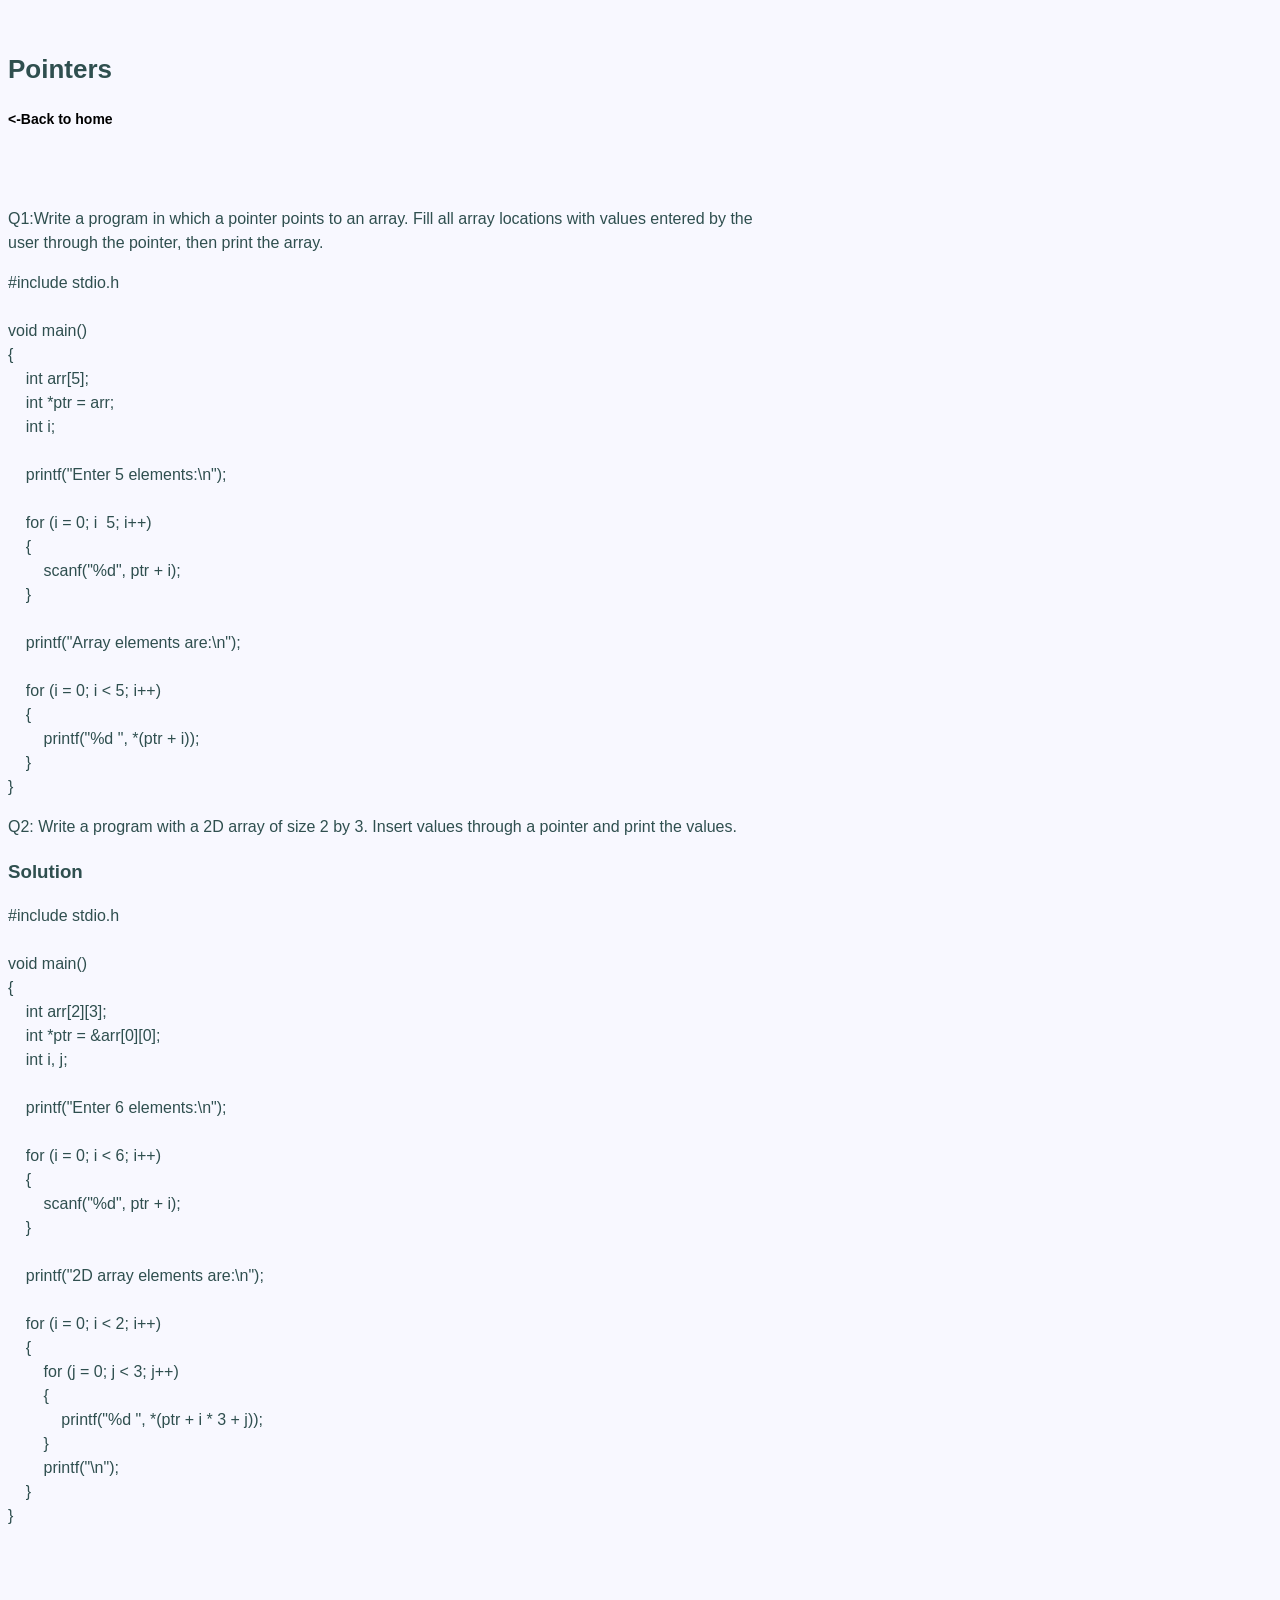
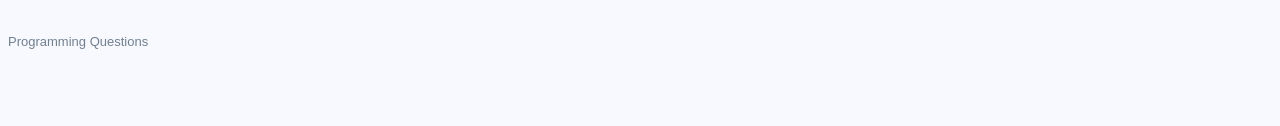
<file: Programming-Questions/questions/pointers.html>
<!DOCTYPE html>
<html lang="en">
<head>
    <meta charset="UTF-8">
    <meta name="viewport" content="width=device-width, initial-scale=1.0">
    <title>Pointers | Programming Questions</title>
    <link rel="stylesheet" href="../style.css">
</head>
<body>
    <header class="header">
        <div class="page-container">
            <h1 class="page-title">Pointers</h1>
            <a class="back-link" href="../index.html"><-Back to home</a>
            
        </div>
    </header>

    <main class="page-container">
        <section class="question">
            <p>Q1:Write a program in which a pointer points to an array.
                Fill all array locations with values entered by the user
                through the pointer, then print the array.
            </p>

            <div class="answer">
                <pre><code>#include stdio.h

void main()
{
    int arr[5];
    int *ptr = arr;
    int i;

    printf("Enter 5 elements:\n");

    for (i = 0; i  5; i++)
    {
        scanf("%d", ptr + i);
    }

    printf("Array elements are:\n");

    for (i = 0; i < 5; i++)
    {
        printf("%d ", *(ptr + i));
    }
}</code></pre>
            </div>
        </section>

        <section class="question">
            <p>Q2: Write a program with a 2D array of size 2 by 3.
                Insert values through a pointer and print the values.
            </p>

            <div class="answer">
                <h3>Solution</h3>
                <pre><code>#include stdio.h

void main()
{
    int arr[2][3];
    int *ptr = &arr[0][0];
    int i, j;

    printf("Enter 6 elements:\n");

    for (i = 0; i < 6; i++)
    {
        scanf("%d", ptr + i);
    }

    printf("2D array elements are:\n");

    for (i = 0; i < 2; i++)
    {
        for (j = 0; j < 3; j++)
        {
            printf("%d ", *(ptr + i * 3 + j));
        }
        printf("\n");
    }
}</code></pre>
            </div>
        </section>
    </main>

    <footer class="footer">
        <div class="page-container">
            <p>Programming Questions</p>
        </div>
    </footer>
</body>
</html>
</file>
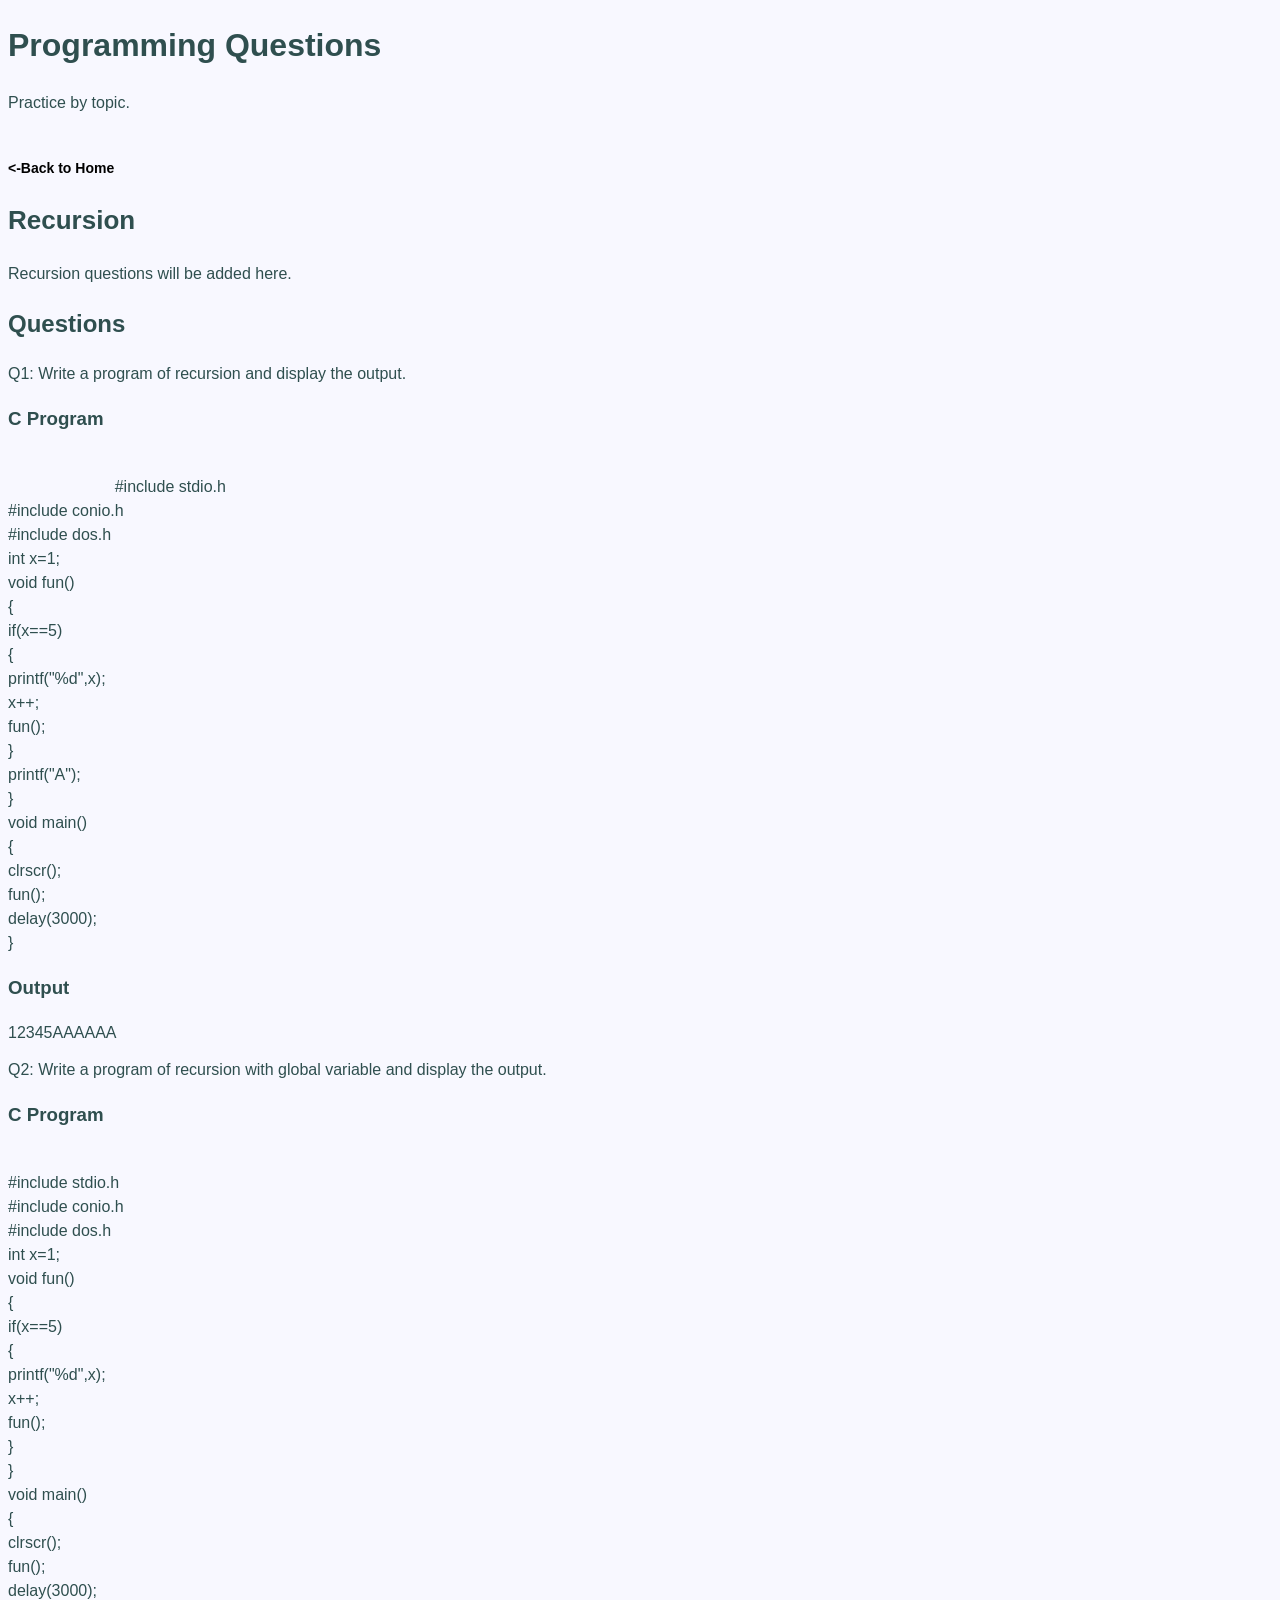
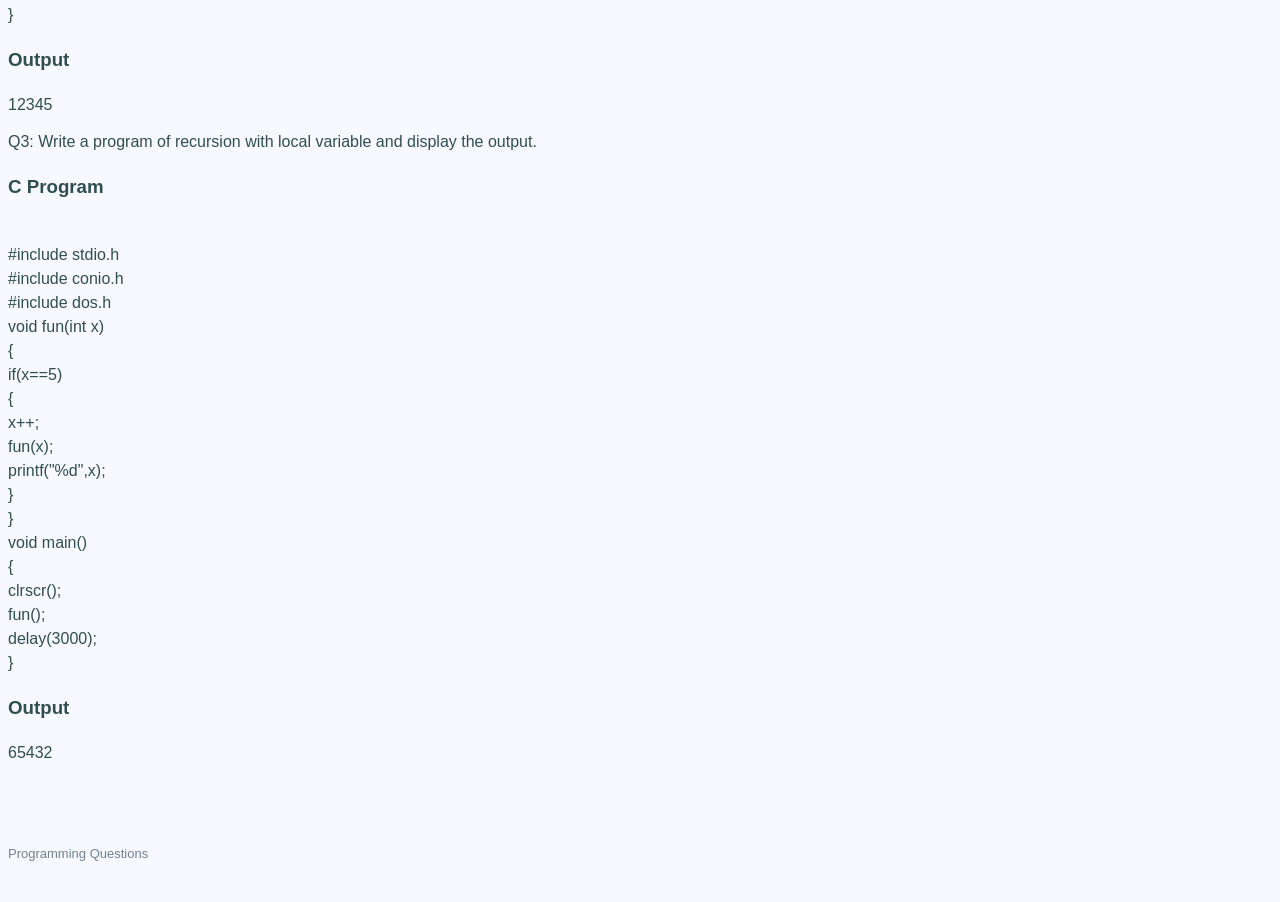
<file: Programming-Questions/questions/recursion.html>
<!DOCTYPE html>
<html lang="en">
<head>
    <meta charset="UTF-8">
    <meta name="viewport" content="width=device-width, initial-scale=1.0">
    <title>Recursion | Programming Questions</title>
    <link rel="stylesheet" href="../style.css">
</head>
<body>

    <header class="header">
        <h1>Programming Questions</h1>
        <p>Practice by topic.</p>
    </header>

    <main class="page-container">

        <a href="../index.html" class="back-link"><-Back to Home</a>

        <h2 class="page-title">Recursion</h2>
        <p class="page-description">
            Recursion questions will be added here.
        </p>

        <section class="empty-box">
            <h2>Questions</h2>
            <summary>Q1: Write a program of recursion and display the output.</summary>
                <div class="answer">
                    <h3>C Program</h3>
                    <pre><code>
                        #include stdio.h
#include conio.h
#include dos.h
int x=1;
void fun()
{
if(x==5)
{
printf("%d",x);
x++;
fun();
}
printf("A");
}
void main()
{
clrscr();
fun();
delay(3000);
}
</code></pre>
<h3>Output</h3>
<pre><code>12345AAAAAA </code></pre>
</div>
</details>
        </section>

        <summary>Q2: Write a program of recursion with global variable and display the output.</summary>
                <div class="answer">
                    <h3>C Program</h3>
                    <pre><code>
#include stdio.h
#include conio.h
#include dos.h
int x=1;
void fun()
{
if(x==5)
{
printf("%d",x);
x++;
fun();
}
}
void main()
{
clrscr();
fun();
delay(3000);
}
</code></pre>
<h3>Output</h3>
<pre><code>12345 </code></pre>
    </div>
            </details>
        </section>

        <summary>Q3: Write a program of recursion with local variable and display the output.</summary>
                <div class="answer">
                    <h3>C Program</h3>
                    <pre><code>
#include stdio.h
#include conio.h
#include dos.h
void fun(int x)
{
if(x==5)
{
x++;
fun(x);
printf("%d",x);
}
}
void main()
{
clrscr();
fun();
delay(3000);
}
</code></pre>
<h3>Output</h3>
<pre><code>65432 </code></pre>
    </div>
            </details>
        </section>


    </main>

    <footer class="footer">
        <p>Programming Questions</p>
    </footer>

</body>
</html>
</file>
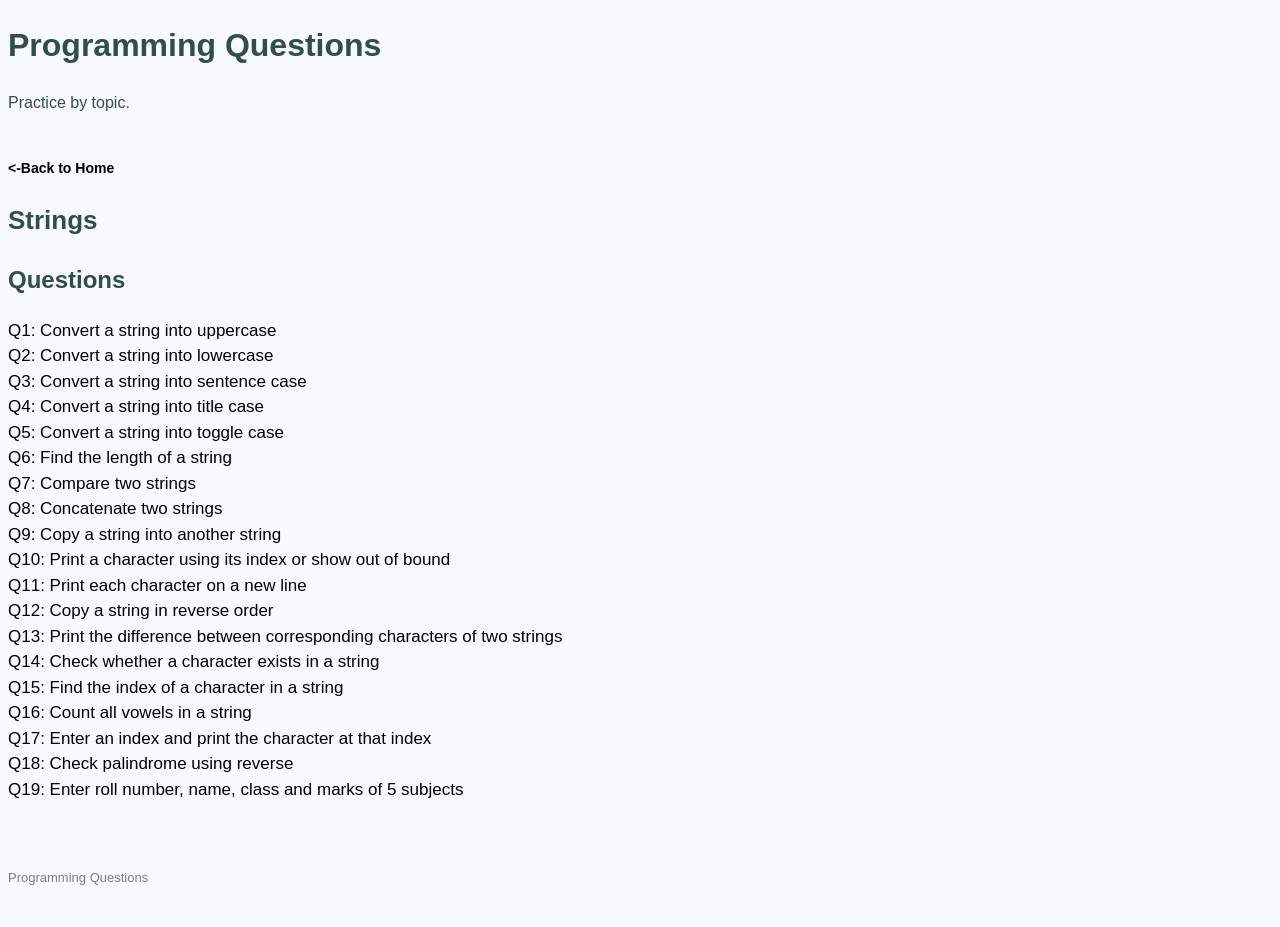
<file: Programming-Questions/questions/strings.html>
<!DOCTYPE html>
<html lang="en">
<head>
    <meta charset="UTF-8">
    <meta name="viewport" content="width=device-width, initial-scale=1.0">
    <title>Strings | Programming Questions</title>
    <link rel="stylesheet" href="../style.css">
</head>
<body>

    <header class="header">
        <h1>Programming Questions</h1>
        <p>Practice by topic.</p>
    </header>

    <main class="page-container">
        <a href="../index.html" class="back-link"><-Back to Home</a>

        <h2 class="page-title">Strings</h2>

        <section>
            <h2>Questions</h2>

            <!-- Q1 -->
            <details class="question">
                <summary>Q1: Convert a string into uppercase</summary>
                <div class="answer">
                    <h3>Syntax / Program</h3>
                    <pre><code>#include string.h

void main() {
    char str[100];
    int i;

    printf("Enter a string: ");
    scanf("%99[^\n]", str);

    for (i = 0; str[i] != '\0'; i++) {
        if (str[i] >= 'a' && str[i] <= 'z')
            str[i] = str[i] - 32;
    }

    printf("Uppercase: %s", str);
}</code></pre>

                    <h3>Output</h3>
                    <pre><code>Enter a string: hello world
Uppercase: HELLO WORLD</code></pre>
                </div>
            </details>

            <!-- Q2 -->
            <details class="question">
                <summary>Q2: Convert a string into lowercase</summary>
                <div class="answer">
                    <h3>Syntax / Program</h3>
                    <pre><code>#include string.h

void main() {
    char str[100];
    int i;

    printf("Enter a string: ");
    scanf("%99[^\n]", str);

    for (i = 0; str[i] != '\0'; i++) {
        if (str[i] >= 'A' && str[i] <= 'Z')
            str[i] = str[i] + 32;
    }

    printf("Lowercase: %s", str);
}</code></pre>

                    <h3>Output</h3>
                    <pre><code>Enter a string: HELLO WORLD
Lowercase: hello world</code></pre>
                </div>
            </details>

            <!-- Q3 -->
            <details class="question">
                <summary>Q3: Convert a string into sentence case</summary>
                <div class="answer">
                    <h3>Syntax / Program</h3>
                    <pre><code>#include string.h

void main() {
    char str[100];
    int i = 0;
    int j;

    printf("Enter a string: ");
    scanf("%99[^\n]", str);

    while (str[i] == ' ')
        i++;

    for (j = 0; str[j] != '\0'; j++) {
        if (j == i) {
            if (str[j] >= 'a' && str[j] <= 'z')
                str[j] -= 32;
        } else {
            if (str[j] >= 'A' && str[j] <= 'Z')
                str[j] += 32;
        }
    }

    printf("Sentence case: %s", str);
}</code></pre>

                    <h3>Output</h3>
                    <pre><code>Enter a string: hELLO WORLD
Sentence case: Hello world</code></pre>
                </div>
            </details>

            <!-- Q4 -->
            <details class="question">
                <summary>Q4: Convert a string into title case</summary>
                <div class="answer">
                    <h3>Syntax / Program</h3>
                    <pre><code>#include string.h

void main() {
    char str[100];
    int i, newWord = 1;

    printf("Enter a string: ");
    scanf("%99[^\n]", str);

    for (i = 0; str[i] != '\0'; i++) {
        if (str[i] == ' ' || str[i] == '\t') {
            newWord = 1;
        } else {
            if (newWord && str[i] >= 'a'
                && str[i] <= 'z')
                str[i] -= 32;
            else if (!newWord && str[i] >= 'A'
                && str[i] <= 'Z')
                str[i] += 32;

            newWord = 0;
        }
    }

    printf("Title case: %s", str);
}</code></pre>

                    <h3>Output</h3>
                    <pre><code>Enter a string: hello WORLD india
Title case: Hello World India</code></pre>
                </div>
            </details>

            <!-- Q5 -->
            <details class="question">
                <summary>Q5: Convert a string into toggle case</summary>
                <div class="answer">
                    <h3>Syntax / Program</h3>
                    <pre><code>#include string.h

void main() {
    char str[100];
    int i;

    printf("Enter a string: ");
    scanf("%99[^\n]", str);

    for (i = 0; str[i] != '\0'; i++) {
        if (str[i] >= 'a' && str[i] <= 'z')
            str[i] -= 32;
        else if (str[i] >= 'A' && str[i] <= 'Z')
            str[i] += 32;
    }

    printf("Toggle case: %s", str);
}</code></pre>

                    <h3>Output</h3>
                    <pre><code>Enter a string: HeLLo WoRLD
Toggle case: hEllO wOrld</code></pre>
                </div>
            </details>

            <!-- Q6 -->
            <details class="question">
                <summary>Q6: Find the length of a string</summary>
                <div class="answer">
                    <h3>Syntax / Program</h3>
                    <pre><code>#include string.h

void main() {
    char str[100];
    int i, length = 0;

    printf("Enter a string: ");
    scanf("%99[^\n]", str);

    for (i = 0; str[i] != '\0'; i++)
        length++;

    printf("Length: %d", length);
}</code></pre>

                    <h3>Output</h3>
                    <pre><code>Enter a string: Hello
Length: 5</code></pre>
                </div>
            </details>

            <!-- Q7 -->
            <details class="question">
                <summary>Q7: Compare two strings</summary>
                <div class="answer">
                    <h3>Syntax / Program</h3>
                    <pre><code>#include string.h

void main() {
    char str1[100], str2[100];

    printf("Enter first string: ");
    scanf("%99s", str1);

    printf("Enter second string: ");
    scanf("%99s", str2);

    if (strcmp(str1, str2) == 0)
        printf("Strings are equal");
    else
        printf("Strings are not equal");
}</code></pre>

                    <h3>Output</h3>
                    <pre><code>Enter first string: hello
Enter second string: hello
Strings are equal</code></pre>
                </div>
            </details>

            <!-- Q8 -->
            <details class="question">
                <summary>Q8: Concatenate two strings</summary>
                <div class="answer">
                    <h3>Syntax / Program</h3>
                    <pre><code>#include string.h


void main() {
    char str1[200], str2[100];

    printf("Enter first string: ");
    scanf("%99s", str1);

    printf("Enter second string: ");
    scanf("%99s", str2);

    strcat(str1, str2);

    printf("Concatenated string: %s", str1);
}</code></pre>

                    <h3>Output</h3>
                    <pre><code>Enter first string: Hello
Enter second string: World
Concatenated string: HelloWorld</code></pre>
                </div>
            </details>

            <!-- Q9 -->
            <details class="question">
                <summary>Q9: Copy a string into another string</summary>
                <div class="answer">
                    <h3>Syntax / Program</h3>
                    <pre><code>#include string.h


void main() {
    char str1[100], str2[100];

    printf("Enter a string: ");
    scanf("%99s", str1);

    strcpy(str2, str1);

    printf("Original: %s\n", str1);
    printf("Copied: %s", str2);
}</code></pre>

                    <h3>Output</h3>
                    <pre><code>Enter a string: Hello
Original: Hello
Copied: Hello</code></pre>
                </div>
            </details>

            <!-- Q10 -->
            <details class="question">
                <summary>Q10: Print a character using its index or show out of bound</summary>
                <div class="answer">
                    <h3>Syntax / Program</h3>
                    <pre><code>#include string.h


void main() {
    char str[100];
    int n, length;

    printf("Enter a string: ");
    scanf("%99s", str);

    printf("Enter index: ");
    scanf("%d", &n);

    length = strlen(str);

    if (n >= 0 && n < length)
        printf("Character: %c", str[n]);
    else
        printf("Out of bound");
}</code></pre>

                    <h3>Output</h3>
                    <pre><code>Enter a string: HELLO
Enter index: 2
Character: L</code></pre>
                </div>
            </details>

            <!-- Q11 -->
            <details class="question">
                <summary>Q11: Print each character on a new line</summary>
                <div class="answer">
                    <h3>Syntax / Program</h3>
                    <pre><code>#include string.h

void main() {
    char str[100];
    int i;

    printf("Enter a string: ");
    scanf("%99s", str);

    for (i = 0; str[i] != '\0'; i++)
        printf("%c\n", str[i]);
}</code></pre>

                    <h3>Output</h3>
                    <pre><code>Enter a string: CAT
C
A
T</code></pre>
                </div>
            </details>

            <!-- Q12 -->
            <details class="question">
                <summary>Q12: Copy a string in reverse order</summary>
                <div class="answer">
                    <h3>Syntax / Program</h3>
                    <pre><code>#include string.h


void main() {
    char str[100], rev[100];
    int i, length;

    printf("Enter a string: ");
    scanf("%99s", str);

    length = strlen(str);

    for (i = 0; i < length; i++)
        rev[i] = str[length - 1 - i];

    rev[length] = '\0';

    printf("Reverse string: %s", rev);
}</code></pre>

                    <h3>Output</h3>
                    <pre><code>Enter a string: HELLO
Reverse string: OLLEH</code></pre>
                </div>
            </details>

            <!-- Q13 -->
            <details class="question">
                <summary>Q13: Print the difference between corresponding characters of two strings</summary>
                <div class="answer">
                    <h3>Syntax / Program</h3>
                    <pre><code>#include string.h


void main() {
    char a[100], b[100];
    int i, len1, len2, max;

    printf("Enter first string: ");
    scanf("%99s", a);

    printf("Enter second string: ");
    scanf("%99s", b);

    len1 = strlen(a);
    len2 = strlen(b);
    max = len1 > len2 ? len1 : len2;

    for (i = 0; i < max; i++) {
        if (i < len1 && i < len2)
            printf("%c - %c = %d\n", a[i], b[i],
                   (unsigned char)a[i] -
                   (unsigned char)b[i]);
        else
            printf("No matching character at index %d\n", i);
    }
}</code></pre>

                    <h3>Output</h3>
                    <pre><code>Enter first string: abc
Enter second string: abd
a - a = 0
b - b = 0
c - d = -1</code></pre>
                </div>
            </details>

            <!-- Q14 -->
            <details class="question">
                <summary>Q14: Check whether a character exists in a string</summary>
                <div class="answer">
                    <h3>Syntax / Program</h3>
                    <pre><code>#include string.h


void main() {
    char str[100], ch;
    int i, found = 0;

    printf("Enter a string: ");
    scanf("%99s", str);

    printf("Enter a character: ");
    scanf(" %c", &ch);

    for (i = 0; str[i] != '\0'; i++) {
        if (str[i] == ch) {
            found = 1;
            break;
        }
    }

    if (found)
        printf("Character exists");
    else
        printf("Character does not exist");
}</code></pre>

                    <h3>Output</h3>
                    <pre><code>Enter a string: hello
Enter a character: e
Character exists</code></pre>
                </div>
            </details>

            <!-- Q15 -->
            <details class="question">
                <summary>Q15: Find the index of a character in a string</summary>
                <div class="answer">
                    <h3>Syntax / Program</h3>
                    <pre><code>#include string.h

void main() {
    char str[100], ch;
    int i, found = 0;

    printf("Enter a string: ");
    scanf("%99s", str);

    printf("Enter a character: ");
    scanf(" %c", &ch);

    for (i = 0; str[i] != '\0'; i++) {
        if (str[i] == ch) {
            printf("Index: %d", i);
            found = 1;
            break;
        }
    }

    if (!found)
        printf("Character not found");
}</code></pre>

                    <h3>Output</h3>
                    <pre><code>Enter a string: hello
Enter a character: l
Index: 2</code></pre>
                </div>
            </details>

            <!-- Q16 -->
            <details class="question">
                <summary>Q16: Count all vowels in a string</summary>
                <div class="answer">
                    <h3>Syntax / Program</h3>
                    <pre><code>#include string.h

void main() {
    char str[100], ch;
    int i, count = 0;

    printf("Enter a string: ");
    scanf("%99s", str);

    for (i = 0; str[i] != '\0'; i++) {
        ch = str[i];

        if (ch == 'a' || ch == 'e' || ch == 'i' ||
            ch == 'o' || ch == 'u' || ch == 'A' ||
            ch == 'E' || ch == 'I' || ch == 'O' ||
            ch == 'U')
            count++;
    }

    printf("Total vowels: %d", count);
}</code></pre>

                    <h3>Output</h3>
                    <pre><code>Enter a string: education
Total vowels: 5</code></pre>
                </div>
            </details>

            <!-- Q17 -->
            <details class="question">
                <summary>Q17: Enter an index and print the character at that index</summary>
                <div class="answer">
                    <h3>Syntax / Program</h3>
                    <pre><code>#include string.h


void main() {
    char str[100];
    int index, length;

    printf("Enter a string: ");
    scanf("%99s", str);

    printf("Enter index: ");
    scanf("%d", &index);

    length = strlen(str);

    if (index >= 0 && index < length)
        printf("Character: %c", str[index]);
    else
        printf("Index out of bound");
}</code></pre>

                    <h3>Output</h3>
                    <pre><code>Enter a string: COMPUTER
Enter index: 3
Character: P</code></pre>
                </div>
            </details>

            <!-- Q18 -->
            <details class="question">
                <summary>Q18: Check palindrome using reverse</summary>
                <div class="answer">
                    <h3>Syntax / Program</h3>
                    <pre><code>#include string.h


void main() {
    char str[100], rev[100];
    int i, length;

    printf("Enter a string: ");
    scanf("%99s", str);

    length = strlen(str);

    for (i = 0; i < length; i++)
        rev[i] = str[length - 1 - i];

    rev[length] = '\0';

    printf("Reverse: %s\n", rev);

    if (strcmp(str, rev) == 0)
        printf("Palindrome");
    else
        printf("Not palindrome");
}</code></pre>

                    <h3>Output</h3>
                    <pre><code>Enter a string: madam
Reverse: madam
Palindrome</code></pre>
                </div>
            </details>

            <!-- Q19 -->
            <details class="question">
                <summary>Q19: Enter roll number, name, class and marks of 5 subjects</summary>
                <div class="answer">
                    <h3>Syntax / Program</h3>
                    <pre><code>#include string.h

void main() {
    int roll, marks[5], total = 0, i;
    char name[50], className[20];

    printf("Enter roll number: ");
    scanf("%d", &roll);

    printf("Enter name: ");
    scanf("%49s", name);

    printf("Enter class: ");
    scanf("%19s", className);

    for (i = 0; i < 5; i++) {
        printf("Enter marks of subject %d: ", i + 1);
        scanf("%d", &marks[i]);
        total += marks[i];
    }

    printf("\n--- Student Details ---\n");
    printf("Roll Number: %d\n", roll);
    printf("Name: %s\n", name);
    printf("Class: %s\n", className);
    printf("Total Marks: %d/500\n", total);
    printf("Percentage: %.2f%%\n", total / 5.0);
}</code></pre>

                    <h3>Output</h3>
                    <pre><code>Enter roll number: 101
Enter name: Rahul
Enter class: BCA
Enter marks of subject 1: 80
Enter marks of subject 2: 75
Enter marks of subject 3: 90
Enter marks of subject 4: 85
Enter marks of subject 5: 70

--- Student Details ---
Roll Number: 101
Name: Rahul
Class: BCA
Total Marks: 400/500
Percentage: 80.00%</code></pre>
                </div>
            </details>

        </section>
    </main>

    <footer class="footer">
        <p>Programming Questions</p>
    </footer>

</body>
</html>
</file>
<file: Programming-Questions/style.css>
body {
    font-family: Arial, sans-serif;
    background-color: GhostWhite;
    color: DarkSlateGray;
    line-height: 1.5;
    text-align: left;
}

.header {
    text-align: left;
}


.page-container {
    max-width: 760px;
    margin: 0;
    padding: 25px 16px 35px 0;
    text-align: left;
}

.topic-card {
    display: flex;
    align-items: center;
    gap: 12px;
    padding: 13px 0;
    text-decoration: none;
    color: DarkSlateGray;
    text-align: left;
}

.number {
    display: flex;
    align-items: center;
    justify-content: center;
    height: 32px;
    font-size: 12px;
    font-weight: bold;
}

.topic-name {
    flex: 1;
    font-size: 16px;
    text-align: left;
}

.back-link {
    color: black;
    text-decoration: none;
    font-size: 14px;
    font-weight: bold;
    text-align: left;
}

.page-title {
    font-size: 26px;
    text-align: left;
}

.question {
    text-align: left;
}

.question summary {
    font-size: 17px;
    cursor: pointer;
    color: Black;
    text-align: left;
}



.question summary::marker {
    content: "";
}

.answer {
    margin-top: 12px;
    text-align: left;
}



.answer p {
    margin: 0 0 10px 0;
    text-align: left;
}


.answer code {
    font-family: calibri, sans-serif;
    text-align: left;
}

.footer {
    padding: 18px 0;
    text-align: left;
    color: SlateGray;
    font-size: 13px;
}
</file>
